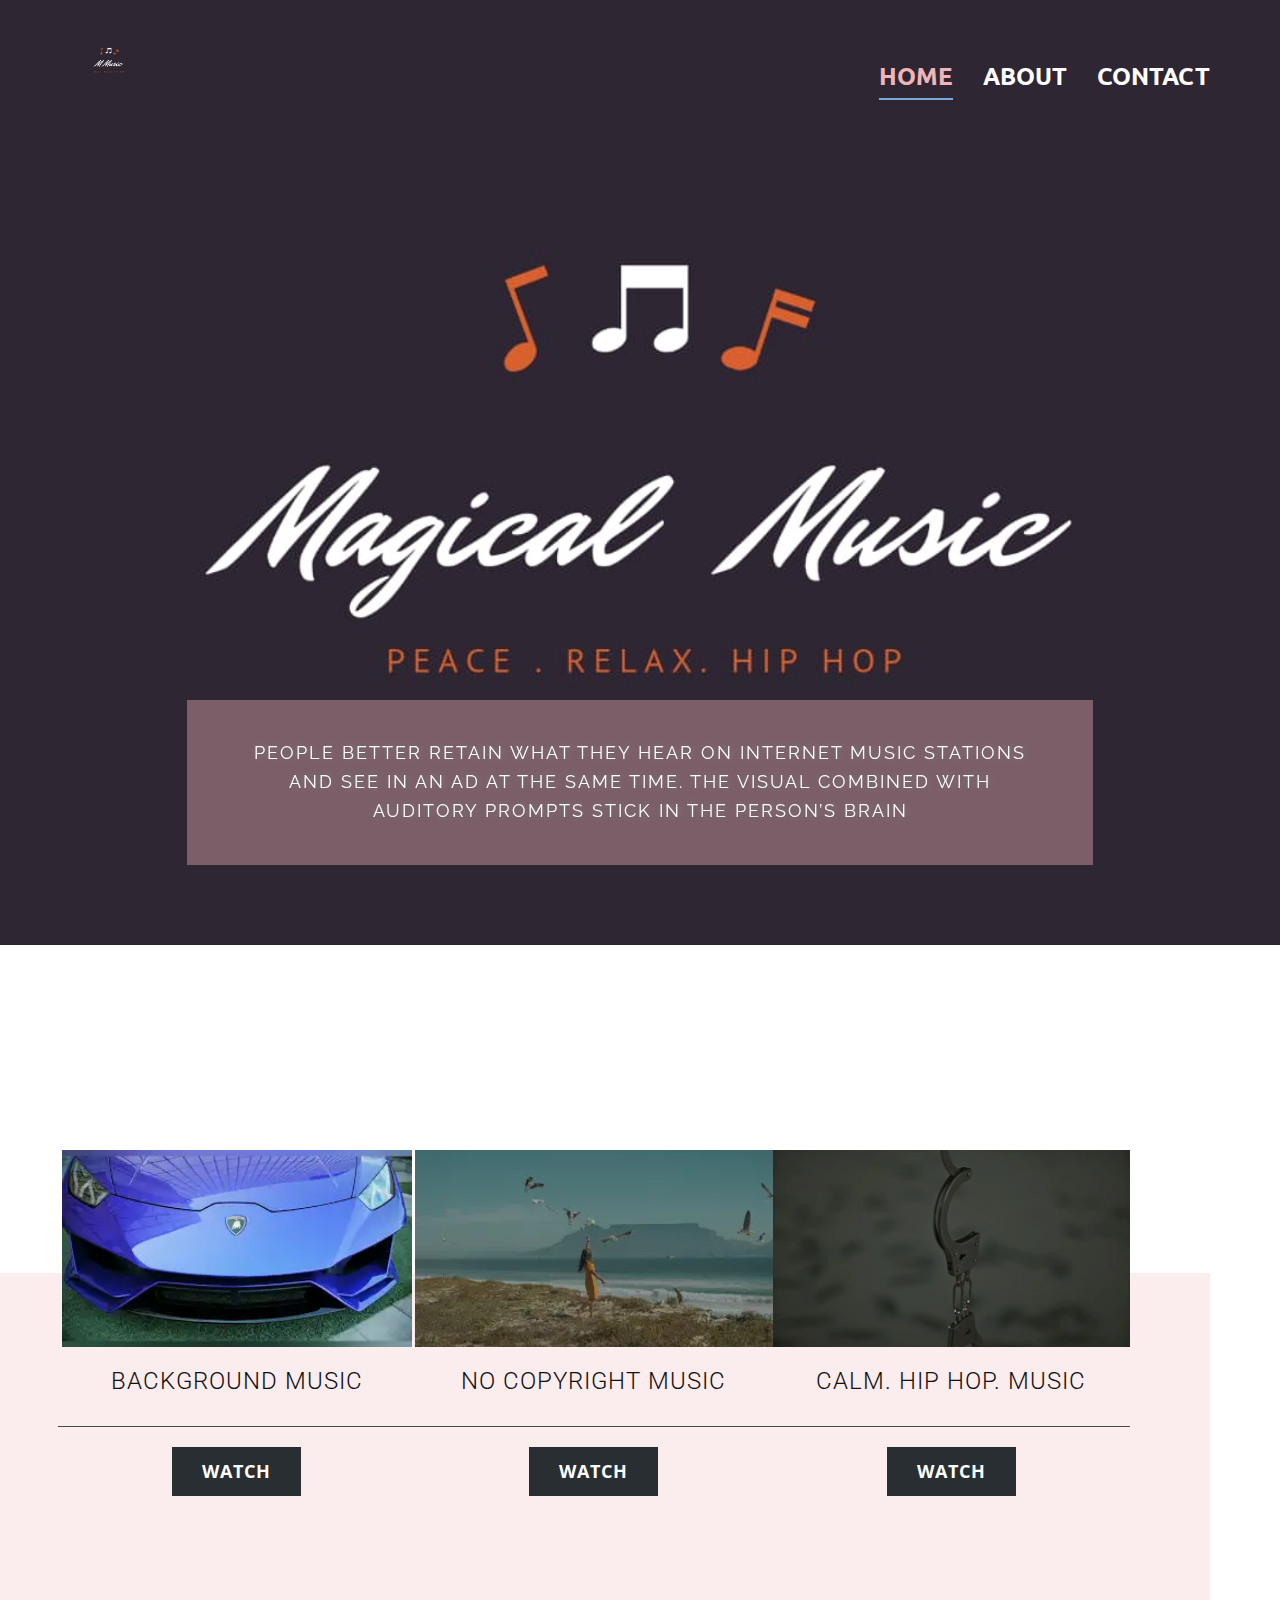
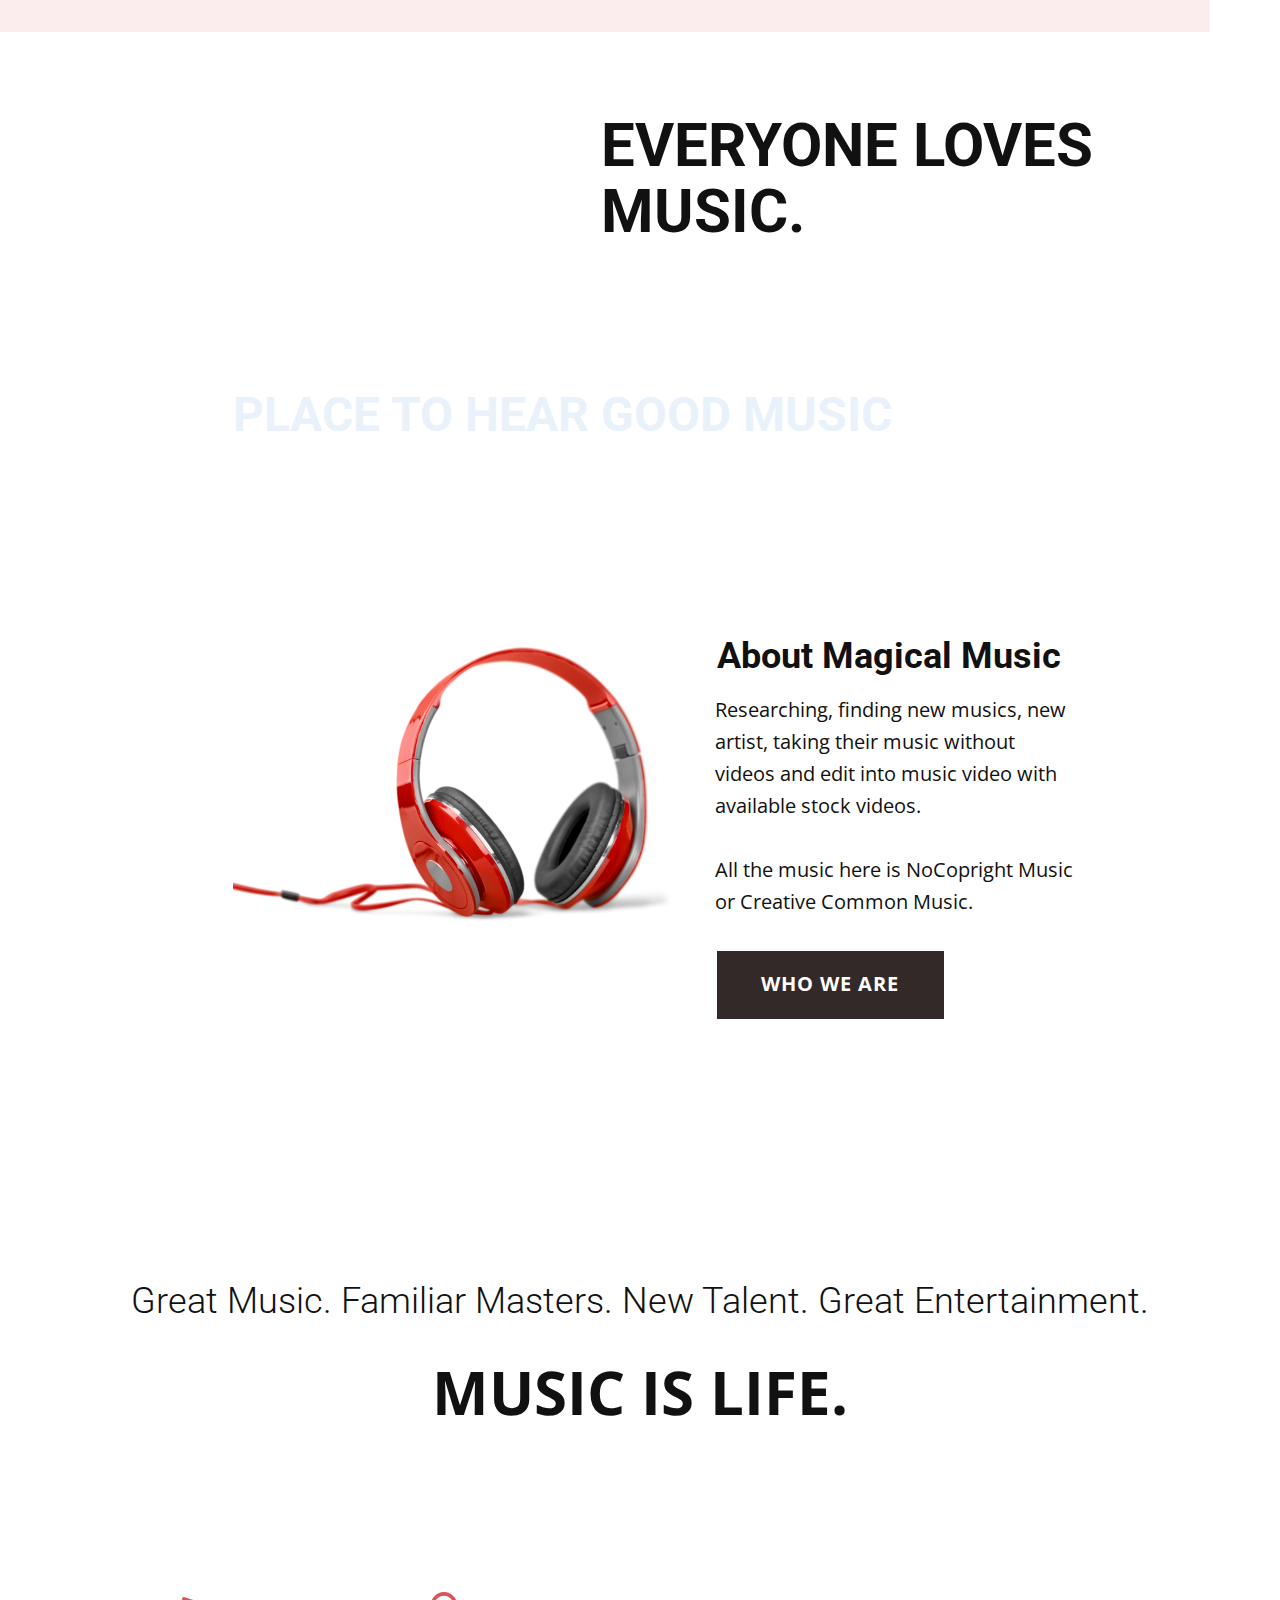
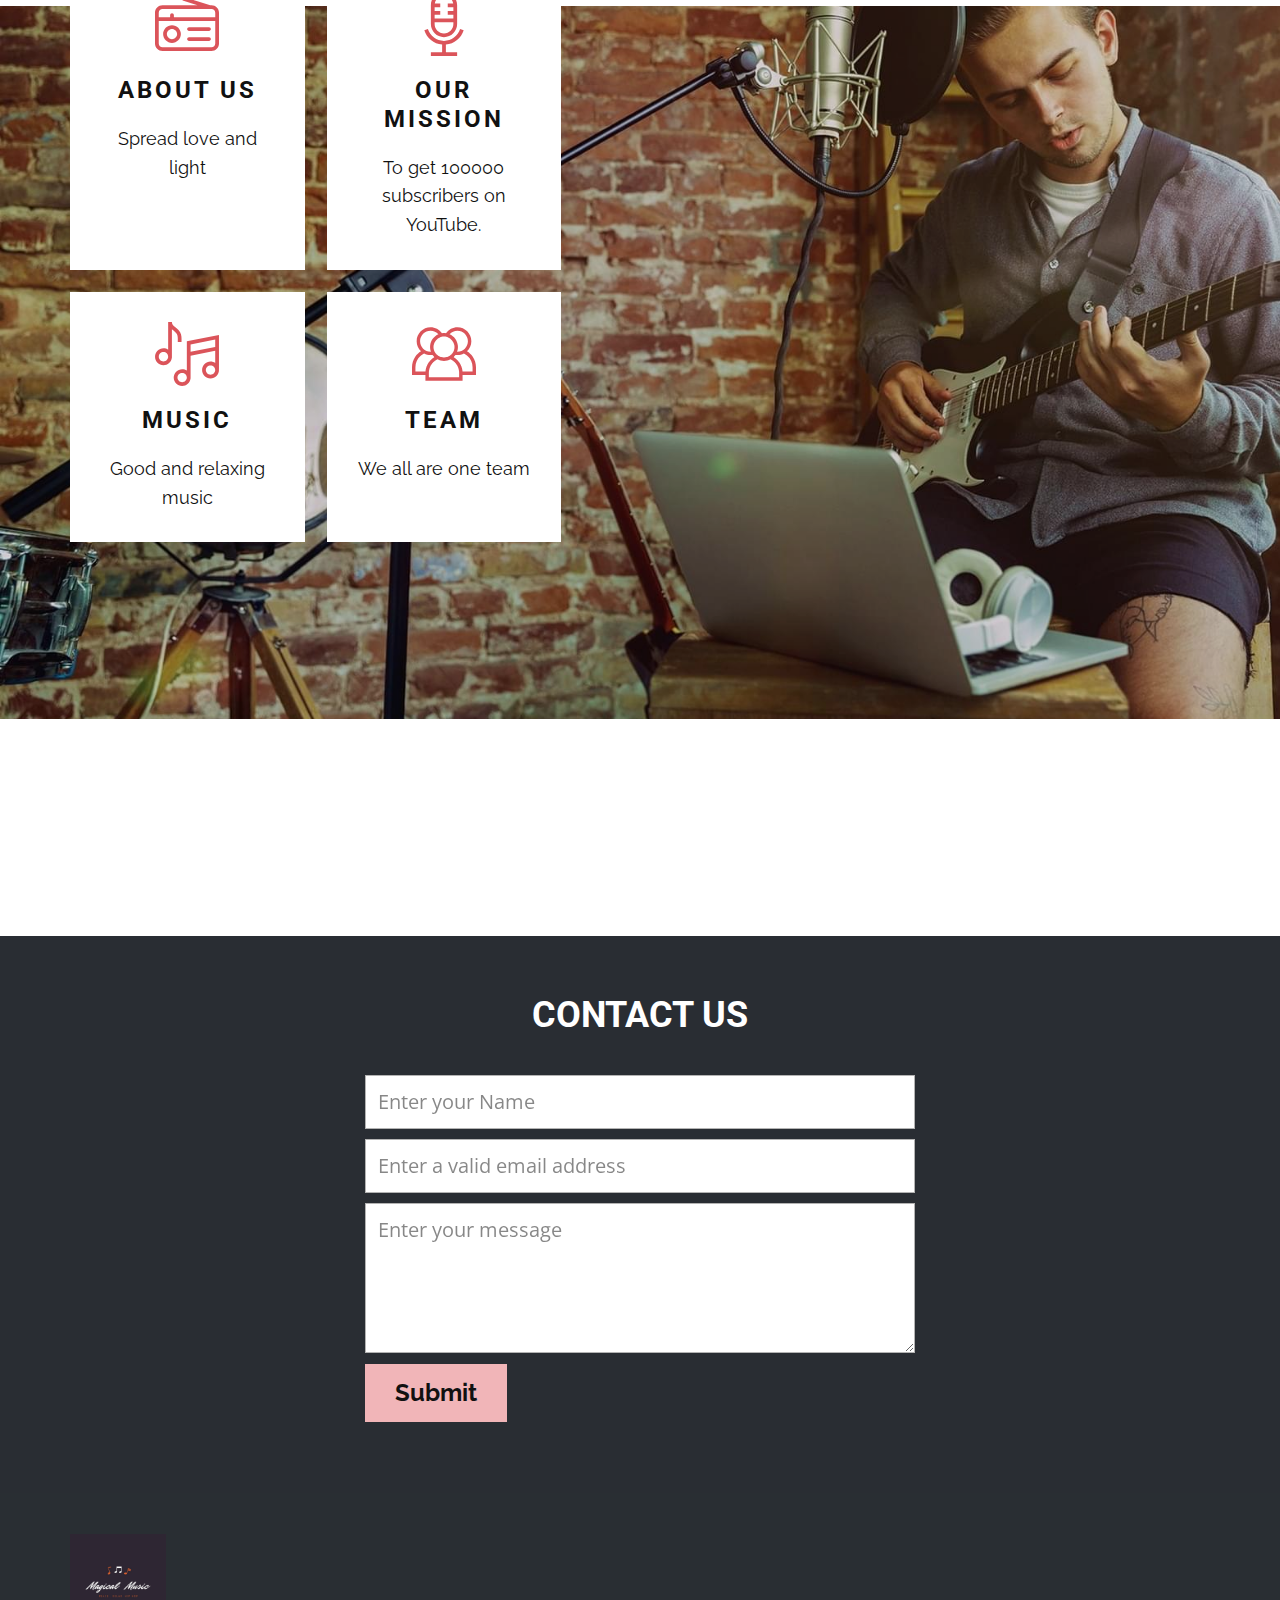
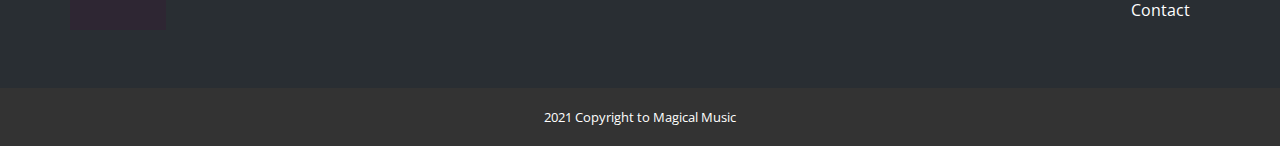
<file: index.html>
<!DOCTYPE html>
<html style="font-size: 16px;">
  <head>
    <meta name="viewport" content="width=device-width, initial-scale=1.0">
    <meta charset="utf-8">
    <meta name="keywords" content="PLACE TO HEAR GOOD MUSIC, About Magical Music, Great Music. Familiar Masters.&nbsp;New Talent.&nbsp;Great Entertainment.">
    <meta name="description" content="">
    <meta name="page_type" content="np-template-header-footer-from-plugin">
    <title>Home</title>
    <link rel="stylesheet" href="nicepage.css" media="screen">
<link rel="stylesheet" href="Home.css" media="screen">
    <script class="u-script" type="text/javascript" src="jquery.js" defer=""></script>
    <script class="u-script" type="text/javascript" src="nicepage.js" defer=""></script>
    <meta name="generator" content="Nicepage 3.25.0, nicepage.com">
    <link id="u-theme-google-font" rel="stylesheet" href="https://fonts.googleapis.com/css?family=Roboto:100,100i,300,300i,400,400i,500,500i,700,700i,900,900i|Open+Sans:300,300i,400,400i,600,600i,700,700i,800,800i">
    <link id="u-page-google-font" rel="stylesheet" href="https://fonts.googleapis.com/css?family=Raleway:100,100i,200,200i,300,300i,400,400i,500,500i,600,600i,700,700i,800,800i,900,900i|Roboto:100,100i,300,300i,400,400i,500,500i,700,700i,900,900i|Ubuntu:300,300i,400,400i,500,500i,700,700i">
    
    
    
    
    
    
    
    <script type="application/ld+json">{
		"@context": "http://schema.org",
		"@type": "Organization",
		"name": "",
		"logo": "images/logo.jpg"
}</script>
    <meta name="theme-color" content="#478ac9">
    <meta property="og:title" content="Home">
    <meta property="og:type" content="website">
  </head>
  <body data-home-page="Home.html" data-home-page-title="Home" class="u-body u-overlap u-overlap-transparent u-stick-footer"><header class="u-clearfix u-header u-header" id="sec-3d7f"><div class="u-clearfix u-sheet u-sheet-1">
        <a href="https://nicepage.com" class="u-image u-logo u-image-1" data-image-width="1080" data-image-height="1080">
          <img src="images/logo.jpg" class="u-logo-image u-logo-image-1">
        </a>
        <nav class="u-menu u-menu-dropdown u-offcanvas u-menu-1">
          <div class="menu-collapse u-custom-font u-font-ubuntu" style="font-size: 1.5rem; letter-spacing: 0px; text-transform: uppercase; font-weight: 700;">
            <a class="u-button-style u-custom-active-border-color u-custom-active-color u-custom-border u-custom-border-color u-custom-borders u-custom-color u-custom-hover-border-color u-custom-hover-color u-custom-left-right-menu-spacing u-custom-padding-bottom u-custom-text-active-color u-custom-text-color u-custom-text-hover-color u-custom-top-bottom-menu-spacing u-nav-link u-text-active-palette-1-base u-text-body-alt-color u-text-hover-palette-2-base" href="#">
              <svg><use xmlns:xlink="http://www.w3.org/1999/xlink" xlink:href="#menu-hamburger"></use></svg>
              <svg version="1.1" xmlns="http://www.w3.org/2000/svg" xmlns:xlink="http://www.w3.org/1999/xlink"><defs><symbol id="menu-hamburger" viewBox="0 0 16 16" style="width: 16px; height: 16px;"><rect y="1" width="16" height="2"></rect><rect y="7" width="16" height="2"></rect><rect y="13" width="16" height="2"></rect>
</symbol>
</defs></svg>
            </a>
          </div>
          <div class="u-custom-menu u-nav-container">
            <ul class="u-custom-font u-font-ubuntu u-nav u-spacing-30 u-unstyled u-nav-1"><li class="u-nav-item"><a class="u-border-2 u-border-active-palette-1-light-1 u-border-hover-palette-2-light-3 u-border-no-left u-border-no-right u-border-no-top u-button-style u-nav-link u-text-active-palette-2-light-2 u-text-body-alt-color u-text-hover-palette-1-dark-2" href="Home.html" style="padding: 10px 0px;">Home</a>
</li><li class="u-nav-item"><a class="u-border-2 u-border-active-palette-1-light-1 u-border-hover-palette-2-light-3 u-border-no-left u-border-no-right u-border-no-top u-button-style u-nav-link u-text-active-palette-2-light-2 u-text-body-alt-color u-text-hover-palette-1-dark-2" href="Home.html#carousel_6120" data-page-id="808523806" style="padding: 10px 0px;">About</a>
</li><li class="u-nav-item"><a class="u-border-2 u-border-active-palette-1-light-1 u-border-hover-palette-2-light-3 u-border-no-left u-border-no-right u-border-no-top u-button-style u-nav-link u-text-active-palette-2-light-2 u-text-body-alt-color u-text-hover-palette-1-dark-2" href="Home.html#sec-3ac0" data-page-id="808523806" style="padding: 10px 0px;">Contact</a>
</li></ul>
          </div>
          <div class="u-custom-menu u-nav-container-collapse">
            <div class="u-black u-container-style u-inner-container-layout u-opacity u-opacity-95 u-sidenav">
              <div class="u-sidenav-overflow">
                <div class="u-menu-close"></div>
                <ul class="u-align-center u-nav u-popupmenu-items u-unstyled u-nav-2"><li class="u-nav-item"><a class="u-button-style u-nav-link" href="Home.html" style="padding: 10px 0px;">Home</a>
</li><li class="u-nav-item"><a class="u-button-style u-nav-link" href="Home.html#carousel_6120" data-page-id="808523806" style="padding: 10px 0px;">About</a>
</li><li class="u-nav-item"><a class="u-button-style u-nav-link" href="Home.html#sec-3ac0" data-page-id="808523806" style="padding: 10px 0px;">Contact</a>
</li></ul>
              </div>
            </div>
            <div class="u-black u-menu-overlay u-opacity u-opacity-70"></div>
          </div>
        </nav>
      </div></header>
    <section class="u-align-center u-clearfix u-image u-section-1" id="carousel_fa74" data-image-width="1080" data-image-height="1080">
      <div class="u-clearfix u-sheet u-sheet-1">
        <div class="u-align-center u-container-style u-group u-opacity u-opacity-40 u-palette-2-light-2 u-shape-rectangle u-group-1">
          <div class="u-container-layout u-valign-middle-lg u-valign-middle-md u-valign-middle-sm u-valign-middle-xl u-container-layout-1">
            <p class="u-align-center u-custom-font u-font-raleway u-small-text u-text u-text-body-alt-color u-text-variant u-text-1" data-animation-name="jackInTheBox" data-animation-duration="1000" data-animation-delay="0" data-animation-direction="">People better retain what they hear on Internet music stations and see in an ad at the same time. The visual combined with auditory prompts stick in the person’s brain</p>
          </div>
        </div>
      </div>
    </section>
    <section class="u-align-left u-clearfix u-valign-middle-lg u-white u-section-2" id="carousel_da3d">
      <div class="u-palette-2-light-3 u-shape u-shape-rectangle u-shape-1"></div>
      <div class="u-list u-list-1">
        <div class="u-repeater u-repeater-1">
          <div class="u-align-center u-container-style u-list-item u-repeater-item">  
            <div class="u-container-layout u-similar-container u-container-layout-1">
              <img class="u-expanded-width u-image u-image-contain u-image-1" src="images/mqdefault_6s0.webp" data-image-width="320" data-image-height="180" data-href="https://www.youtube.com/watch?v=RKHB0ei3X0s" data-target="_blank">
              <h4 class="u-align-center u-text u-text-1">BACKGROUND MUSIC</h4>
              <div class="u-border-1 u-border-grey-dark-1 u-expanded-width u-line u-line-horizontal u-line-1"></div>
              <a href="https://youtu.be/RKHB0ei3X0s" class="u-align-center u-border-none u-btn u-button-style u-hover-palette-2-light-2 u-palette-1-dark-3 u-btn-1">WATCH</a>
            </div>
          </div>
          <div class="u-align-center u-container-style u-list-item u-repeater-item">
            <div class="u-container-layout u-similar-container u-container-layout-2">
              <img class="u-expanded-width u-image u-image-2" src="images/mqdefault_6s1.webp" data-image-width="320" data-image-height="180" data-href="https://www.youtube.com/watch?v=Izi-UAgNDsI" data-target="_blank">
              <h4 class="u-align-center u-text u-text-2">NO COPYRIGHT MUSIC</h4>
              <div class="u-border-1 u-border-grey-dark-1 u-expanded-width u-line u-line-horizontal u-line-2"></div>
              <a href="https://youtu.be/Izi-UAgNDsI" class="u-align-center u-border-none u-btn u-button-style u-hover-palette-2-light-2 u-palette-1-dark-3 u-btn-2">WATCH</a>
            </div>
          </div>
          <div class="u-align-center u-container-style u-list-item u-repeater-item">
            <div class="u-container-layout u-similar-container u-container-layout-3">
              <img class="u-expanded-width u-image u-image-3" src="images/mqdefault_6s2.webp" data-image-width="320" data-image-height="180">
              <h4 class="u-align-center u-text u-text-3">CALM. HIP HOP. MUSIC</h4>
              <div class="u-border-1 u-border-grey-dark-1 u-expanded-width u-line u-line-horizontal u-line-3"></div>
              <a href="https://youtu.be/D1qoBr-WPOo" class="u-align-center u-border-none u-btn u-button-style u-hover-palette-2-light-2 u-palette-1-dark-3 u-btn-3">WATCH</a>
            </div>
          </div>
        </div>
      </div>
      <h1 class="u-align-center-xs u-align-left-lg u-align-left-md u-align-left-sm u-align-left-xl u-text u-text-4">EVERYONE LOVES MUSIC. <span style="font-weight: 700;"></span>
      </h1>
      <div class="u-video u-video-contain u-video-1">
        <div class="embed-responsive embed-responsive-1">
          <iframe style="position: absolute;top: 0;left: 0;width: 100%;height: 100%;" class="embed-responsive-item" src="https://www.youtube.com/embed/F12UyfEY4Tw?playlist=F12UyfEY4Tw&amp;loop=1&amp;mute=0&amp;showinfo=0&amp;controls=0&amp;start=0" frameborder="0" allowfullscreen=""></iframe>
        </div>
      </div>
    </section>
    <section class="skrollable u-align-center u-clearfix u-image u-parallax u-shading u-section-3" id="carousel_6120" data-image-width="1280" data-image-height="852">
      <div class="u-clearfix u-gutter-0 u-layout-wrap u-layout-wrap-1">
        <div class="u-gutter-0 u-layout">
          <div class="u-layout-col">
            <div class="u-size-30">
              <div class="u-layout-row">
                <div class="u-container-style u-layout-cell u-left-cell u-right-cell u-size-60 u-layout-cell-1">
                  <div class="u-container-layout u-container-layout-1">
                    <h1 class="u-align-center-xs u-text u-text-1">
                      <a class="u-active-none u-border-none u-btn u-button-link u-button-style u-hover-none u-none u-text-palette-1-light-3 u-btn-1" href="#">PLACE TO HEAR GOOD MUSIC</a>
                    </h1>
                    <h6 class="u-align-center-xs u-text u-text-2">Currently working on music video and finding good music..</h6>
                  </div>
                </div>
              </div>
            </div>
            <div class="u-size-30">
              <div class="u-layout-row">
                <div class="u-container-style u-image u-image-contain u-layout-cell u-left-cell u-size-30 u-image-1" data-image-width="150" data-image-height="100">
                  <div class="u-container-layout u-valign-top u-container-layout-2"></div>
                </div>
                <div class="u-align-left u-container-style u-layout-cell u-right-cell u-size-30 u-white u-layout-cell-3">
                  <div class="u-container-layout u-container-layout-3">
                    <h2 class="u-text u-text-3">About Magical Music</h2>
                    <p class="u-text u-text-4">Researching, finding new musics, new artist, taking their music without videos and edit into music video with available stock videos.<br>
                      <br>All the music here is NoCopright Music or Creative Common Music.
                    </p>
                    <a href="https://nicepage.review" class="u-active-grey-40 u-border-none u-btn u-btn-rectangle u-button-style u-hover-palette-2-light-2 u-palette-2-dark-3 u-radius-0 u-btn-2">who we are</a>
                  </div>
                </div>
              </div>
            </div>
          </div>
        </div>
      </div>
    </section>
    <section class="u-align-center u-clearfix u-section-4" id="carousel_7e23">
      <div class="u-container-style u-group u-shape-rectangle u-group-1">
        <div class="u-container-layout u-container-layout-1">
          <h2 class="u-align-center u-text u-text-1"> Great Music. Familiar Masters.&nbsp;New Talent.&nbsp;Great Entertainment.</h2>
          <p class="u-align-center u-text u-text-2">MUSIC IS LIFE. </p>
        </div>
      </div>
      <img class="u-image u-image-1" data-image-width="1600" data-image-height="1066" src="images/hghgh-min.jpg">
      <div class="u-layout-grid u-list u-list-1">
        <div class="u-repeater u-repeater-1">
          <div class="u-align-center u-container-style u-list-item u-repeater-item u-white u-list-item-1">
            <div class="u-container-layout u-similar-container u-valign-top u-container-layout-2"><span class="u-icon u-icon-circle u-text-palette-2-base u-icon-1"><svg class="u-svg-link" preserveAspectRatio="xMidYMin slice" viewBox="0 0 512 512" style=""><use xmlns:xlink="http://www.w3.org/1999/xlink" xlink:href="#svg-0b68"></use></svg><svg class="u-svg-content" viewBox="0 0 512 512" id="svg-0b68"><g><path d="m136 265.002c-39.149 0-71 31.851-71 71s31.851 71 71 71 71-31.851 71-71-31.851-71-71-71zm0 112c-22.607 0-41-18.393-41-41s18.393-41 41-41 41 18.393 41 41-18.393 41-41 41z"></path><path d="m432 281.002h-160c-8.284 0-15 6.716-15 15s6.716 15 15 15h160c8.284 0 15-6.716 15-15s-6.716-15-15-15z"></path><path d="m432 361.002h-160c-8.284 0-15 6.716-15 15s6.716 15 15 15h160c8.284 0 15-6.716 15-15s-6.716-15-15-15z"></path><path d="m452 105.002h-9.744l-205.845-63.337c-7.916-2.436-16.312 2.008-18.748 9.926s2.008 16.312 9.926 18.748l112.655 34.663h-280.244c-33.084 0-60 26.916-60 60v246c0 33.084 26.916 60 60 60h392c33.084 0 60-26.916 60-60 0-7.806 0-242.525 0-246 0-33.084-26.916-60-60-60zm-422 60c0-16.542 13.458-30 30-30h392c16.542 0 30 13.458 30 30v36h-331v-17c0-8.284-6.716-15-15-15s-15 6.716-15 15v17h-91zm422 276h-392c-16.542 0-30-13.458-30-30v-180h452v180c0 16.542-13.458 30-30 30z"></path>
</g></svg></span>
              <h4 class="u-text u-text-3">About Us</h4>
              <p class="u-custom-font u-font-raleway u-text u-text-4">Spread love and light</p>
            </div>
          </div>
          <div class="u-align-center u-container-style u-list-item u-repeater-item u-video-cover u-white">
            <div class="u-container-layout u-similar-container u-valign-top u-container-layout-3"><span class="u-icon u-icon-circle u-text-palette-2-base u-icon-2"><svg class="u-svg-link" preserveAspectRatio="xMidYMin slice" viewBox="0 0 512 512" style=""><use xmlns:xlink="http://www.w3.org/1999/xlink" xlink:href="#svg-6aa6"></use></svg><svg class="u-svg-content" viewBox="0 0 512 512" id="svg-6aa6"><g><path d="m241 420.323v61.677h-90v30h210v-30h-90v-61.677c67.33-6.042 122.865-52.795 142.411-114.813l-28.612-9.018c-17.817 56.528-69.577 94.508-128.799 94.508s-110.982-37.98-128.799-94.509l-28.612 9.018c19.525 61.95 75.011 108.765 142.411 114.814z"></path><path d="m256 361c57.897 0 105-47.103 105-105v-150c0-58.449-47.103-106-105-106s-105 47.551-105 106v150c0 57.897 47.103 105 105 105zm-75-180h45v-30h-45v-30h45v-30h-43.526c6.892-34.746 37.238-61 73.526-61s66.634 26.254 73.526 61h-43.526v30h45v30h-45v30h45v30h-150zm0 60h150v15c0 41.355-33.645 75-75 75s-75-33.645-75-75z"></path>
</g></svg></span>
              <h4 class="u-text u-text-5">Our Mission</h4>
              <p class="u-custom-font u-font-raleway u-text u-text-6">To get 100000 subscribers on YouTube.</p>
            </div>
          </div>
          <div class="u-align-center u-container-style u-list-item u-repeater-item u-video-cover u-white">
            <div class="u-container-layout u-similar-container u-valign-top u-container-layout-4"><span class="u-icon u-icon-circle u-text-palette-2-base u-icon-3"><svg class="u-svg-link" preserveAspectRatio="xMidYMin slice" viewBox="0 0 512 512" style=""><use xmlns:xlink="http://www.w3.org/1999/xlink" xlink:href="#svg-eed9"></use></svg><svg class="u-svg-content" viewBox="0 0 512 512" id="svg-eed9"><g><path d="m511.739 103.734-257 50.947v233.725c-10.733-7.199-23.633-11.406-37.5-11.406-37.22 0-67.5 30.28-67.5 67.5s30.28 67.5 67.5 67.5c34.684 0 63.329-26.299 67.073-60h.427v-182.682l197-39.053v98.141c-10.733-7.199-23.633-11.406-37.5-11.406-37.22 0-67.5 30.28-67.5 67.5s30.28 67.5 67.5 67.5c39.927 0 71.547-34.762 67.073-75h.427zm-294.5 378.266c-20.678 0-37.5-16.822-37.5-37.5s16.822-37.5 37.5-37.5 37.5 16.822 37.5 37.5-16.822 37.5-37.5 37.5zm227-60c-20.678 0-37.5-16.822-37.5-37.5s16.822-37.5 37.5-37.5 37.5 16.822 37.5 37.5-16.822 37.5-37.5 37.5zm37.5-222.318-197 39.053v-59.416l197-39.053z"></path><path d="m182.179 159.75h30c0-31.002 4.415-66.799-24.144-95.356-8.968-8.968-17.455-16.07-24.942-22.336-19.798-16.57-27.832-24.012-27.832-42.058h-30v221.406c-10.734-7.199-23.634-11.406-37.5-11.406-37.22 0-67.5 30.28-67.5 67.5s30.28 67.5 67.5 67.5c34.684 0 63.329-26.299 67.073-60h.427v-227.219c9.458 8.262 20.077 16.341 31.562 27.825 19.029 19.031 15.356 44.009 15.356 74.144zm-114.418 155.25c-20.678 0-37.5-16.822-37.5-37.5s16.822-37.5 37.5-37.5 37.5 16.822 37.5 37.5-16.823 37.5-37.5 37.5z"></path>
</g></svg></span>
              <h4 class="u-text u-text-7">Music</h4>
              <p class="u-custom-font u-font-raleway u-text u-text-8">Good and relaxing music</p>
            </div>
          </div>
          <div class="u-align-center u-container-style u-list-item u-repeater-item u-video-cover u-white">
            <div class="u-container-layout u-similar-container u-valign-top u-container-layout-5"><span class="u-icon u-icon-circle u-text-palette-2-base u-icon-4"><svg class="u-svg-link" preserveAspectRatio="xMidYMin slice" viewBox="0 0 372.483 372.483" style=""><use xmlns:xlink="http://www.w3.org/1999/xlink" xlink:href="#svg-57df"></use></svg><svg class="u-svg-content" viewBox="0 0 372.483 372.483" x="0px" y="0px" id="svg-57df" style="enable-background:new 0 0 372.483 372.483;"><g id="XMLID_10_"><g><path d="M372.482,263.045c0-21.796-6.527-42.842-18.877-60.863c-8.883-12.962-20.322-23.726-33.578-31.725    c15.607-14.78,25.372-35.67,25.372-58.811c0-44.684-36.354-81.038-81.037-81.038c-26.496,0-51.316,13.104-66.392,34.615    c-3.831-0.558-7.745-0.859-11.729-0.859s-7.897,0.302-11.728,0.859c-15.077-21.511-39.897-34.615-66.392-34.615    c-44.684,0-81.038,36.354-81.038,81.038c0,23.141,9.765,44.031,25.373,58.811c-13.257,7.998-24.696,18.763-33.578,31.724    C6.528,220.203,0,241.249,0,263.045v45.075h78.121v33.755h216.242V308.12h78.12v-45.075H372.482z M264.362,50.609    c33.656,0,61.037,27.381,61.037,61.038s-27.381,61.038-61.037,61.038c-0.603,0-1.206-0.009-1.81-0.027    c0.046-0.128,0.084-0.259,0.129-0.387c1.042-2.954,1.911-5.988,2.608-9.087c0.049-0.22,0.105-0.438,0.152-0.659    c0.181-0.836,0.34-1.68,0.495-2.526c0.073-0.4,0.148-0.799,0.215-1.2c0.126-0.755,0.24-1.513,0.345-2.274    c0.073-0.529,0.139-1.058,0.202-1.588c0.079-0.672,0.156-1.345,0.219-2.022c0.064-0.691,0.112-1.383,0.158-2.076    c0.036-0.546,0.081-1.09,0.106-1.639c0.055-1.177,0.086-2.356,0.09-3.536c0-0.087,0.007-0.172,0.007-0.26    c0-0.047-0.004-0.094-0.004-0.141c-0.002-1.205-0.037-2.403-0.091-3.597c-0.016-0.347-0.037-0.693-0.057-1.039    c-0.059-1.015-0.136-2.025-0.231-3.03c-0.022-0.228-0.04-0.456-0.063-0.683c-3.022-29.209-21.475-54.21-48.095-65.774    C230.208,58.253,246.8,50.609,264.362,50.609z M165.122,88.131c0.195-0.071,0.392-0.138,0.587-0.208    c0.607-0.217,1.219-0.423,1.834-0.622c0.466-0.149,0.935-0.293,1.407-0.431c0.343-0.101,0.687-0.198,1.032-0.294    c0.616-0.169,1.235-0.334,1.86-0.485c4.62-1.122,9.438-1.731,14.397-1.731c4.963,0.004,9.783,0.614,14.404,1.736    c0.621,0.15,1.236,0.314,1.849,0.482c0.35,0.097,0.7,0.195,1.047,0.298c0.466,0.137,0.93,0.279,1.391,0.426    c0.623,0.201,1.242,0.409,1.856,0.629c0.189,0.067,0.378,0.131,0.566,0.2c20.413,7.549,35.718,25.716,39.182,47.763    c0.027,0.176,0.053,0.353,0.079,0.53c0.111,0.747,0.204,1.5,0.287,2.255c0.03,0.278,0.062,0.555,0.089,0.834    c0.066,0.689,0.115,1.383,0.159,2.079c0.018,0.298,0.043,0.595,0.057,0.894c0.042,0.889,0.065,1.783,0.068,2.682    c0,0.078,0.005,0.154,0.005,0.232c0,0.036-0.002,0.073-0.002,0.109c-0.002,0.87-0.028,1.734-0.066,2.595    c-0.012,0.271-0.024,0.542-0.04,0.812c-0.047,0.832-0.109,1.66-0.189,2.482c-0.031,0.318-0.073,0.635-0.109,0.952    c-0.061,0.532-0.129,1.063-0.203,1.591c-0.058,0.411-0.116,0.823-0.182,1.232c-0.101,0.623-0.213,1.242-0.333,1.859    c-0.107,0.549-0.224,1.096-0.346,1.642c-0.073,0.329-0.149,0.658-0.228,0.985c-0.195,0.811-0.409,1.617-0.637,2.42    c-0.091,0.319-0.176,0.64-0.272,0.956c-0.139,0.46-0.289,0.916-0.438,1.372c-0.12,0.365-0.243,0.728-0.37,1.09    c-0.144,0.411-0.286,0.823-0.438,1.231c-0.259,0.693-0.531,1.38-0.814,2.061c-0.126,0.304-0.26,0.605-0.391,0.908    c-0.247,0.567-0.501,1.131-0.765,1.689c-0.031,0.066-0.062,0.132-0.093,0.198c-0.095,0.198-0.189,0.397-0.286,0.595    c-0.296,0.604-0.604,1.201-0.92,1.793c-0.123,0.23-0.242,0.463-0.368,0.692c-0.008,0.015-0.016,0.029-0.024,0.043    c-0.346,0.63-0.707,1.25-1.074,1.866c-0.146,0.244-0.29,0.489-0.439,0.73c-0.4,0.649-0.811,1.291-1.234,1.923    c-0.263,0.393-0.538,0.778-0.81,1.165c-0.231,0.328-0.461,0.657-0.698,0.98c-0.307,0.418-0.62,0.831-0.938,1.242    c-0.216,0.279-0.434,0.556-0.654,0.832c-0.336,0.42-0.675,0.838-1.021,1.249c-0.215,0.255-0.436,0.505-0.655,0.756    c-0.36,0.413-0.719,0.827-1.089,1.23c-0.22,0.239-0.448,0.469-0.672,0.705c-0.602,0.635-1.218,1.256-1.846,1.865    c-0.373,0.361-0.744,0.723-1.126,1.074c-0.264,0.243-0.535,0.479-0.804,0.718c-0.438,0.389-0.879,0.774-1.328,1.15    c-0.228,0.191-0.458,0.38-0.689,0.568c-0.543,0.442-1.093,0.875-1.652,1.299c-0.152,0.115-0.302,0.232-0.455,0.346    c-10.16,7.553-22.736,12.03-36.34,12.03c-13.605,0-26.183-4.478-36.343-12.033c-0.15-0.112-0.297-0.227-0.446-0.34    c-0.561-0.425-1.114-0.861-1.659-1.305c-0.229-0.187-0.458-0.374-0.684-0.564c-0.451-0.378-0.893-0.765-1.333-1.155    c-0.267-0.238-0.537-0.472-0.8-0.714c-0.383-0.352-0.755-0.715-1.129-1.076c-0.631-0.611-1.248-1.234-1.852-1.871    c-0.221-0.233-0.447-0.46-0.664-0.696c-0.371-0.404-0.73-0.819-1.09-1.232c-0.219-0.251-0.439-0.5-0.654-0.755    c-0.347-0.411-0.685-0.829-1.021-1.248c-0.22-0.276-0.439-0.553-0.655-0.833c-0.317-0.41-0.63-0.823-0.937-1.241    c-0.237-0.324-0.468-0.654-0.699-0.983c-0.272-0.386-0.546-0.77-0.808-1.162c-0.425-0.635-0.838-1.279-1.239-1.93    c-0.147-0.239-0.289-0.48-0.433-0.721c-0.373-0.625-0.738-1.253-1.089-1.892c-0.129-0.235-0.251-0.474-0.378-0.71    c-0.316-0.594-0.625-1.193-0.922-1.798c-0.106-0.215-0.209-0.432-0.312-0.648c-0.016-0.033-0.031-0.066-0.046-0.099    c-0.277-0.584-0.542-1.174-0.801-1.769c-0.123-0.283-0.248-0.565-0.366-0.849c-0.29-0.696-0.567-1.398-0.832-2.106    c-0.143-0.382-0.275-0.768-0.41-1.153c-0.139-0.395-0.273-0.793-0.404-1.192c-0.141-0.432-0.283-0.864-0.415-1.298    c-0.197-0.649-0.383-1.302-0.558-1.959c-0.123-0.461-0.234-0.926-0.347-1.39c-0.088-0.365-0.173-0.73-0.254-1.097    c-0.1-0.45-0.201-0.899-0.291-1.351c-0.139-0.704-0.266-1.412-0.38-2.124c-0.062-0.384-0.116-0.769-0.171-1.153    c-0.081-0.569-0.154-1.141-0.219-1.715c-0.032-0.283-0.069-0.566-0.098-0.849c-0.083-0.843-0.146-1.692-0.194-2.544    c-0.014-0.245-0.025-0.49-0.036-0.735c-0.041-0.911-0.07-1.825-0.07-2.745c0-0.986,0.028-1.965,0.075-2.94    c0.013-0.265,0.035-0.528,0.05-0.792c0.044-0.732,0.097-1.462,0.167-2.188c0.024-0.253,0.053-0.505,0.08-0.757    c0.086-0.786,0.183-1.568,0.299-2.345c0.022-0.151,0.044-0.303,0.068-0.454C129.393,113.864,144.701,95.685,165.122,88.131z     M47.083,111.647c0-33.656,27.381-61.038,61.038-61.038c17.563,0,34.154,7.645,45.625,20.529    c-26.629,11.568-45.086,36.581-48.099,65.802c-0.021,0.198-0.036,0.397-0.055,0.596c-0.1,1.041-0.179,2.086-0.239,3.137    c-0.018,0.32-0.038,0.639-0.053,0.96c-0.057,1.251-0.096,2.506-0.096,3.77c0,1.276,0.037,2.549,0.097,3.821    c0.024,0.512,0.066,1.019,0.099,1.528c0.049,0.732,0.099,1.464,0.167,2.194c0.06,0.649,0.134,1.294,0.21,1.939    c0.066,0.562,0.136,1.122,0.214,1.682c0.102,0.735,0.212,1.467,0.333,2.196c0.073,0.433,0.153,0.865,0.232,1.297    c0.15,0.816,0.303,1.63,0.477,2.437c0.058,0.266,0.124,0.53,0.184,0.795c0.679,3.003,1.522,5.943,2.526,8.81    c0.064,0.185,0.12,0.372,0.185,0.556c-0.603,0.018-1.207,0.027-1.809,0.027C74.464,172.684,47.083,145.303,47.083,111.647z     M94.888,239.148c-0.22,0.347-0.43,0.7-0.646,1.049c-0.457,0.738-0.91,1.478-1.348,2.225c-0.245,0.417-0.481,0.837-0.719,1.257    c-0.394,0.693-0.783,1.388-1.161,2.089c-0.238,0.441-0.472,0.884-0.704,1.327c-0.364,0.697-0.719,1.398-1.067,2.101    c-0.219,0.442-0.437,0.883-0.649,1.327c-0.354,0.741-0.695,1.488-1.032,2.236c-0.183,0.407-0.371,0.811-0.548,1.22    c-0.39,0.896-0.762,1.799-1.127,2.705c-0.107,0.265-0.221,0.527-0.325,0.792c-0.463,1.177-0.906,2.362-1.326,3.553    c-0.096,0.273-0.182,0.549-0.277,0.822c-0.316,0.918-0.624,1.839-0.915,2.764c-0.133,0.425-0.256,0.852-0.384,1.278    c-0.235,0.784-0.466,1.569-0.683,2.359c-0.129,0.47-0.252,0.941-0.375,1.413c-0.198,0.758-0.388,1.518-0.568,2.281    c-0.115,0.483-0.227,0.966-0.334,1.45c-0.172,0.773-0.333,1.549-0.488,2.326c-0.093,0.467-0.189,0.934-0.276,1.403    c-0.157,0.846-0.298,1.696-0.435,2.547c-0.064,0.4-0.135,0.798-0.195,1.198c-0.186,1.25-0.355,2.503-0.497,3.762    c-0.002,0.015-0.003,0.03-0.004,0.045c-0.129,1.145-0.24,2.292-0.333,3.443H20v-25.075c0-34.258,19.694-65.013,50.548-79.631    c11.24,5.908,24.017,9.271,37.572,9.271c3.92,0,7.852-0.29,11.754-0.864c0.608,0.867,1.226,1.725,1.866,2.567    c0.216,0.283,0.44,0.559,0.66,0.839c0.632,0.808,1.273,1.607,1.935,2.39c0.271,0.321,0.549,0.635,0.825,0.952    c0.62,0.712,1.25,1.415,1.894,2.104c0.338,0.363,0.682,0.72,1.026,1.077c0.589,0.607,1.186,1.205,1.793,1.794    c0.228,0.221,0.443,0.455,0.673,0.674c-0.869,0.525-1.73,1.063-2.583,1.612c-0.139,0.089-0.275,0.183-0.413,0.273    c-0.853,0.554-1.697,1.12-2.533,1.697c-0.289,0.2-0.577,0.402-0.865,0.604c-0.745,0.525-1.482,1.059-2.213,1.602    c-0.231,0.172-0.465,0.34-0.694,0.514c-0.93,0.703-1.849,1.419-2.756,2.151c-0.198,0.16-0.392,0.325-0.59,0.487    c-0.722,0.591-1.437,1.192-2.143,1.802c-0.274,0.236-0.546,0.474-0.818,0.713c-0.707,0.623-1.405,1.255-2.096,1.896    c-0.18,0.167-0.364,0.331-0.543,0.5c-0.848,0.798-1.683,1.611-2.506,2.438c-0.214,0.215-0.423,0.434-0.635,0.65    c-0.63,0.643-1.253,1.293-1.868,1.952c-0.244,0.262-0.488,0.524-0.73,0.789c-0.692,0.756-1.374,1.522-2.045,2.299    c-0.105,0.122-0.214,0.24-0.319,0.363c-0.765,0.893-1.513,1.803-2.251,2.722c-0.206,0.256-0.407,0.516-0.61,0.775    c-0.555,0.705-1.102,1.417-1.64,2.136c-0.208,0.278-0.417,0.554-0.622,0.834c-0.704,0.96-1.399,1.928-2.074,2.913    C96.274,236.998,95.572,238.069,94.888,239.148z M98.121,321.876v-13.755v-11.32c0-1.11,0.021-2.216,0.062-3.319    c0.013-0.363,0.042-0.723,0.06-1.085c0.036-0.736,0.07-1.473,0.124-2.206c0.033-0.445,0.083-0.886,0.123-1.33    c0.058-0.646,0.11-1.293,0.182-1.935c0.053-0.47,0.122-0.937,0.182-1.406c0.078-0.611,0.151-1.223,0.241-1.831    c0.073-0.484,0.161-0.964,0.241-1.446c0.098-0.586,0.189-1.174,0.299-1.757c0.093-0.493,0.201-0.981,0.302-1.472    c0.116-0.566,0.227-1.134,0.354-1.696c0.112-0.496,0.24-0.987,0.36-1.481c0.135-0.55,0.264-1.103,0.409-1.65    c0.132-0.497,0.278-0.989,0.418-1.482c0.152-0.537,0.3-1.075,0.462-1.608c0.151-0.496,0.317-0.988,0.476-1.481    c0.17-0.523,0.335-1.047,0.514-1.566c0.17-0.491,0.353-0.978,0.531-1.465c0.188-0.514,0.372-1.03,0.569-1.54    c0.188-0.485,0.388-0.964,0.583-1.446c0.205-0.503,0.407-1.009,0.621-1.508c0.207-0.481,0.425-0.957,0.64-1.433    c0.221-0.491,0.44-0.984,0.67-1.47c0.225-0.475,0.461-0.944,0.694-1.415c0.238-0.48,0.473-0.961,0.719-1.436    c0.243-0.468,0.496-0.93,0.747-1.393c0.254-0.469,0.505-0.938,0.767-1.402c0.26-0.46,0.53-0.913,0.797-1.368    c0.27-0.458,0.538-0.917,0.817-1.371c0.277-0.451,0.563-0.895,0.848-1.341c0.286-0.447,0.57-0.894,0.864-1.336    s0.596-0.878,0.898-1.314c0.301-0.435,0.601-0.87,0.909-1.3c0.31-0.432,0.629-0.858,0.948-1.285    c0.316-0.423,0.631-0.846,0.954-1.263c0.326-0.421,0.66-0.836,0.994-1.252c0.331-0.412,0.663-0.823,1.001-1.229    c0.341-0.408,0.689-0.811,1.037-1.213c0.347-0.401,0.695-0.802,1.05-1.198c0.355-0.396,0.718-0.786,1.08-1.176    c0.362-0.389,0.724-0.776,1.093-1.158c0.37-0.384,0.747-0.762,1.125-1.139c0.377-0.377,0.756-0.752,1.14-1.123    c0.383-0.369,0.772-0.733,1.163-1.096c0.392-0.364,0.786-0.727,1.185-1.085c0.398-0.356,0.8-0.707,1.205-1.056    c0.406-0.351,0.815-0.7,1.228-1.044c0.411-0.342,0.826-0.679,1.244-1.014c0.421-0.338,0.845-0.673,1.273-1.004    c0.423-0.326,0.85-0.648,1.279-0.968c0.436-0.325,0.875-0.646,1.319-0.963c0.434-0.311,0.872-0.617,1.313-0.921    c0.452-0.311,0.906-0.618,1.364-0.921c0.445-0.294,0.894-0.585,1.345-0.872c0.467-0.297,0.937-0.59,1.41-0.878    c0.456-0.278,0.915-0.553,1.377-0.823c0.48-0.281,0.964-0.558,1.451-0.831c0.467-0.262,0.937-0.521,1.41-0.775    c0.495-0.266,0.994-0.527,1.496-0.785c0.476-0.245,0.954-0.486,1.436-0.723c0.379-0.186,0.762-0.366,1.145-0.547    c11.239,5.908,24.018,9.27,37.572,9.27c13.555,0,26.333-3.362,37.572-9.27c0.38,0.18,0.76,0.359,1.136,0.543    c0.488,0.24,0.971,0.484,1.453,0.731c0.496,0.255,0.99,0.513,1.48,0.776c0.478,0.257,0.953,0.519,1.425,0.784    c0.481,0.27,0.959,0.543,1.433,0.821c0.469,0.274,0.934,0.553,1.396,0.835c0.467,0.285,0.93,0.573,1.39,0.866    c0.458,0.291,0.912,0.585,1.363,0.884c0.453,0.299,0.902,0.603,1.348,0.91c0.445,0.307,0.888,0.616,1.327,0.93    c0.439,0.314,0.873,0.632,1.305,0.954c0.434,0.322,0.865,0.647,1.292,0.977c0.424,0.328,0.844,0.66,1.262,0.995    c0.42,0.337,0.838,0.676,1.252,1.02c0.411,0.342,0.817,0.689,1.221,1.038c0.407,0.351,0.812,0.704,1.212,1.063    c0.396,0.355,0.787,0.715,1.176,1.076c0.394,0.366,0.787,0.734,1.174,1.107c0.381,0.367,0.756,0.739,1.129,1.112    c0.38,0.38,0.76,0.761,1.133,1.147c0.366,0.38,0.727,0.764,1.086,1.15c0.366,0.393,0.731,0.787,1.089,1.186    c0.352,0.392,0.697,0.789,1.041,1.187c0.351,0.405,0.702,0.811,1.045,1.223c0.337,0.403,0.666,0.812,0.995,1.221    c0.336,0.418,0.672,0.835,1,1.259c0.322,0.415,0.635,0.836,0.949,1.257c0.32,0.428,0.64,0.857,0.952,1.291    c0.307,0.427,0.606,0.861,0.905,1.294c0.303,0.438,0.607,0.876,0.902,1.32c0.292,0.439,0.574,0.883,0.858,1.327    c0.287,0.449,0.575,0.897,0.854,1.351c0.276,0.449,0.542,0.905,0.81,1.359c0.27,0.458,0.542,0.915,0.803,1.378    c0.261,0.462,0.511,0.93,0.764,1.396c0.252,0.465,0.506,0.929,0.749,1.398c0.246,0.474,0.48,0.955,0.718,1.434    c0.233,0.471,0.47,0.941,0.695,1.417c0.23,0.486,0.448,0.977,0.668,1.467c0.216,0.479,0.435,0.955,0.642,1.438    c0.213,0.495,0.412,0.996,0.616,1.496c0.198,0.486,0.4,0.97,0.589,1.46c0.196,0.507,0.379,1.02,0.566,1.532    c0.179,0.489,0.362,0.976,0.532,1.469c0.18,0.521,0.346,1.048,0.516,1.573c0.159,0.491,0.324,0.98,0.474,1.475    c0.163,0.533,0.31,1.072,0.463,1.609c0.14,0.493,0.286,0.984,0.418,1.481c0.145,0.547,0.274,1.099,0.409,1.65    c0.121,0.493,0.248,0.985,0.36,1.481c0.127,0.562,0.237,1.129,0.354,1.694c0.101,0.491,0.209,0.98,0.302,1.474    c0.109,0.578,0.199,1.161,0.297,1.743c0.081,0.487,0.171,0.971,0.244,1.461c0.09,0.603,0.162,1.211,0.24,1.817    c0.061,0.473,0.131,0.943,0.184,1.418c0.072,0.642,0.124,1.289,0.182,1.935c0.04,0.444,0.09,0.885,0.123,1.33    c0.055,0.733,0.088,1.471,0.124,2.208c0.018,0.361,0.047,0.721,0.06,1.083c0.041,1.103,0.062,2.209,0.062,3.319v11.319v13.757    H98.121z M294.015,288.12c-0.196-2.436-0.478-4.857-0.836-7.263c-0.057-0.381-0.125-0.759-0.186-1.139    c-0.139-0.871-0.284-1.74-0.445-2.606c-0.085-0.456-0.178-0.91-0.269-1.365c-0.157-0.791-0.321-1.58-0.496-2.366    c-0.106-0.474-0.216-0.948-0.328-1.42c-0.183-0.772-0.375-1.541-0.575-2.308c-0.121-0.465-0.242-0.929-0.37-1.393    c-0.219-0.798-0.453-1.592-0.691-2.385c-0.126-0.418-0.246-0.837-0.377-1.254c-0.295-0.939-0.607-1.873-0.928-2.805    c-0.09-0.26-0.172-0.523-0.264-0.783c-0.422-1.195-0.865-2.383-1.33-3.564c-0.1-0.253-0.209-0.503-0.311-0.756    c-0.369-0.917-0.747-1.832-1.142-2.74c-0.175-0.403-0.36-0.801-0.54-1.202c-0.34-0.756-0.684-1.509-1.042-2.257    c-0.209-0.438-0.425-0.873-0.64-1.308c-0.351-0.71-0.71-1.417-1.077-2.12c-0.23-0.44-0.461-0.878-0.697-1.315    c-0.38-0.703-0.77-1.401-1.166-2.097c-0.238-0.418-0.473-0.836-0.716-1.251c-0.44-0.751-0.895-1.494-1.355-2.236    c-0.214-0.346-0.422-0.695-0.64-1.038c-0.685-1.079-1.387-2.15-2.113-3.209c-0.676-0.986-1.371-1.954-2.075-2.914    c-0.204-0.278-0.412-0.553-0.618-0.829c-0.541-0.723-1.09-1.437-1.647-2.145c-0.201-0.255-0.4-0.513-0.604-0.766    c-0.739-0.922-1.49-1.834-2.257-2.729c-0.1-0.116-0.203-0.229-0.303-0.345c-0.676-0.783-1.364-1.555-2.061-2.317    c-0.24-0.262-0.481-0.521-0.723-0.781c-0.618-0.663-1.245-1.318-1.879-1.964c-0.209-0.213-0.414-0.428-0.625-0.639    c-0.825-0.828-1.663-1.644-2.513-2.444c-0.175-0.165-0.355-0.325-0.531-0.489c-0.695-0.645-1.397-1.28-2.107-1.906    c-0.27-0.238-0.542-0.474-0.814-0.71c-0.708-0.611-1.423-1.212-2.146-1.804c-0.197-0.161-0.39-0.326-0.588-0.486    c-0.906-0.732-1.825-1.448-2.754-2.15c-0.232-0.175-0.468-0.345-0.701-0.518c-0.728-0.54-1.461-1.072-2.203-1.594    c-0.291-0.205-0.582-0.409-0.874-0.611c-0.828-0.571-1.663-1.131-2.507-1.679c-0.148-0.096-0.293-0.196-0.441-0.291    c-0.852-0.547-1.71-1.084-2.578-1.608c0.224-0.213,0.434-0.44,0.655-0.656c0.62-0.6,1.229-1.21,1.829-1.83    c0.335-0.346,0.668-0.693,0.996-1.045c0.655-0.7,1.293-1.414,1.923-2.137c0.268-0.307,0.537-0.612,0.8-0.924    c0.671-0.794,1.323-1.605,1.964-2.426c0.21-0.268,0.425-0.532,0.631-0.803c0.643-0.845,1.264-1.707,1.875-2.577    c3.902,0.573,7.834,0.863,11.754,0.863c13.555,0,26.333-3.362,37.572-9.271c30.855,14.618,50.548,45.373,50.548,79.631v25.074    H294.015z"></path>
</g>
</g></svg></span>
              <h4 class="u-text u-text-9">Team</h4>
              <p class="u-custom-font u-font-raleway u-text u-text-10">We all are one team</p>
            </div>
          </div>
        </div>
      </div>
    </section>
    <section class="skrollable u-clearfix u-image u-parallax u-shading u-section-5" id="sec-4b61" data-image-width="1280" data-image-height="852">
      <div class="u-clearfix u-sheet u-sheet-1"></div>
    </section>
    <section class="u-align-center u-clearfix u-palette-5-dark-3 u-section-6" id="sec-3ac0">
      <div class="u-clearfix u-sheet u-valign-middle u-sheet-1">
        <h2 class="u-custom-font u-font-roboto u-text u-text-default u-text-1">
          <a class="u-active-none u-border-none u-btn u-button-link u-button-style u-hover-none u-none u-text-body-alt-color u-btn-1" href="Home.html#sec-3ac0" data-page-id="808523806">CONTACT US</a>
        </h2>
        <div class="u-form u-form-1">
          <form action="#" method="POST" class="u-clearfix u-form-spacing-10 u-form-vertical u-inner-form" style="padding: 10px" source="custom" name="form">
            <div class="u-form-group u-form-name">
              <label for="name-3b9a" class="u-form-control-hidden u-label">Name</label>
              <input type="text" placeholder="Enter your Name" id="name-3b9a" name="name" class="u-border-1 u-border-grey-30 u-input u-input-rectangle u-white u-input-1" required="">
            </div>
            <div class="u-form-email u-form-group">
              <label for="email-3b9a" class="u-form-control-hidden u-label">Email</label>
              <input type="email" placeholder="Enter a valid email address" id="email-3b9a" name="email" class="u-border-1 u-border-grey-30 u-input u-input-rectangle u-white u-input-2" required="">
            </div>
            <div class="u-form-group u-form-message">
              <label for="message-3b9a" class="u-form-control-hidden u-label">Message</label>
              <textarea placeholder="Enter your message" rows="4" cols="50" id="message-3b9a" name="message" class="u-border-1 u-border-grey-30 u-input u-input-rectangle u-white u-input-3" required=""></textarea>
            </div>
            <div class="u-align-left u-form-group u-form-submit">
              <a href="#" class="u-border-none u-btn u-btn-submit u-button-style u-custom-font u-font-raleway u-palette-2-light-2 u-btn-2">Submit</a>
              <input type="submit" value="submit" class="u-form-control-hidden">
            </div>
            <div class="u-form-send-message u-form-send-success"> Thank you! Your message has been sent. </div>
            <div class="u-form-send-error u-form-send-message"> Unable to send your message. Please fix errors then try again. </div>
            <input type="hidden" value="" name="recaptchaResponse">
          </form>
        </div>
      </div>
    </section>
    
    
    <footer class="u-clearfix u-footer u-palette-1-dark-3" id="sec-c965"><div class="u-clearfix u-sheet u-sheet-1">
        <a href="https://nicepage.best" class="u-image u-logo u-image-1" data-image-width="1080" data-image-height="1080" title="a">
          <img src="images/MAGICAL.jpg" class="u-logo-image u-logo-image-1">
        </a>
        <nav class="u-menu u-menu-dropdown u-offcanvas u-menu-1">
          <div class="menu-collapse">
            <a class="u-button-style u-nav-link" href="#">
              <svg><use xmlns:xlink="http://www.w3.org/1999/xlink" xlink:href="#menu-hamburger"></use></svg>
              <svg version="1.1" xmlns="http://www.w3.org/2000/svg" xmlns:xlink="http://www.w3.org/1999/xlink"><defs><symbol id="menu-hamburger" viewBox="0 0 16 16" style="width: 16px; height: 16px;"><rect y="1" width="16" height="2"></rect><rect y="7" width="16" height="2"></rect><rect y="13" width="16" height="2"></rect>
</symbol>
</defs></svg>
            </a>
          </div>
          <div class="u-custom-menu u-nav-container">
            <ul class="u-nav u-unstyled"><li class="u-nav-item"><a class="u-button-style u-nav-link" href="mailto:mylifebusiness24@gmail.com">Contact</a>
</li></ul>
          </div>
          <div class="u-custom-menu u-nav-container-collapse">
            <div class="u-black u-container-style u-inner-container-layout u-opacity u-opacity-95 u-sidenav">
              <div class="u-sidenav-overflow">
                <div class="u-menu-close"></div>
                <ul class="u-align-center u-nav u-popupmenu-items u-unstyled u-nav-2"><li class="u-nav-item"><a class="u-button-style u-nav-link" href="mailto:mylifebusiness24@gmail.com">Contact</a>
</li></ul>
              </div>
            </div>
            <div class="u-black u-menu-overlay u-opacity u-opacity-70"></div>
          </div>
        </nav>
      </div></footer>
    <section class="u-backlink u-clearfix u-grey-80">
     
    
        <span>2021 Copyright to Magical Music</span> 
    </section>
  </body>
</html>
</file>
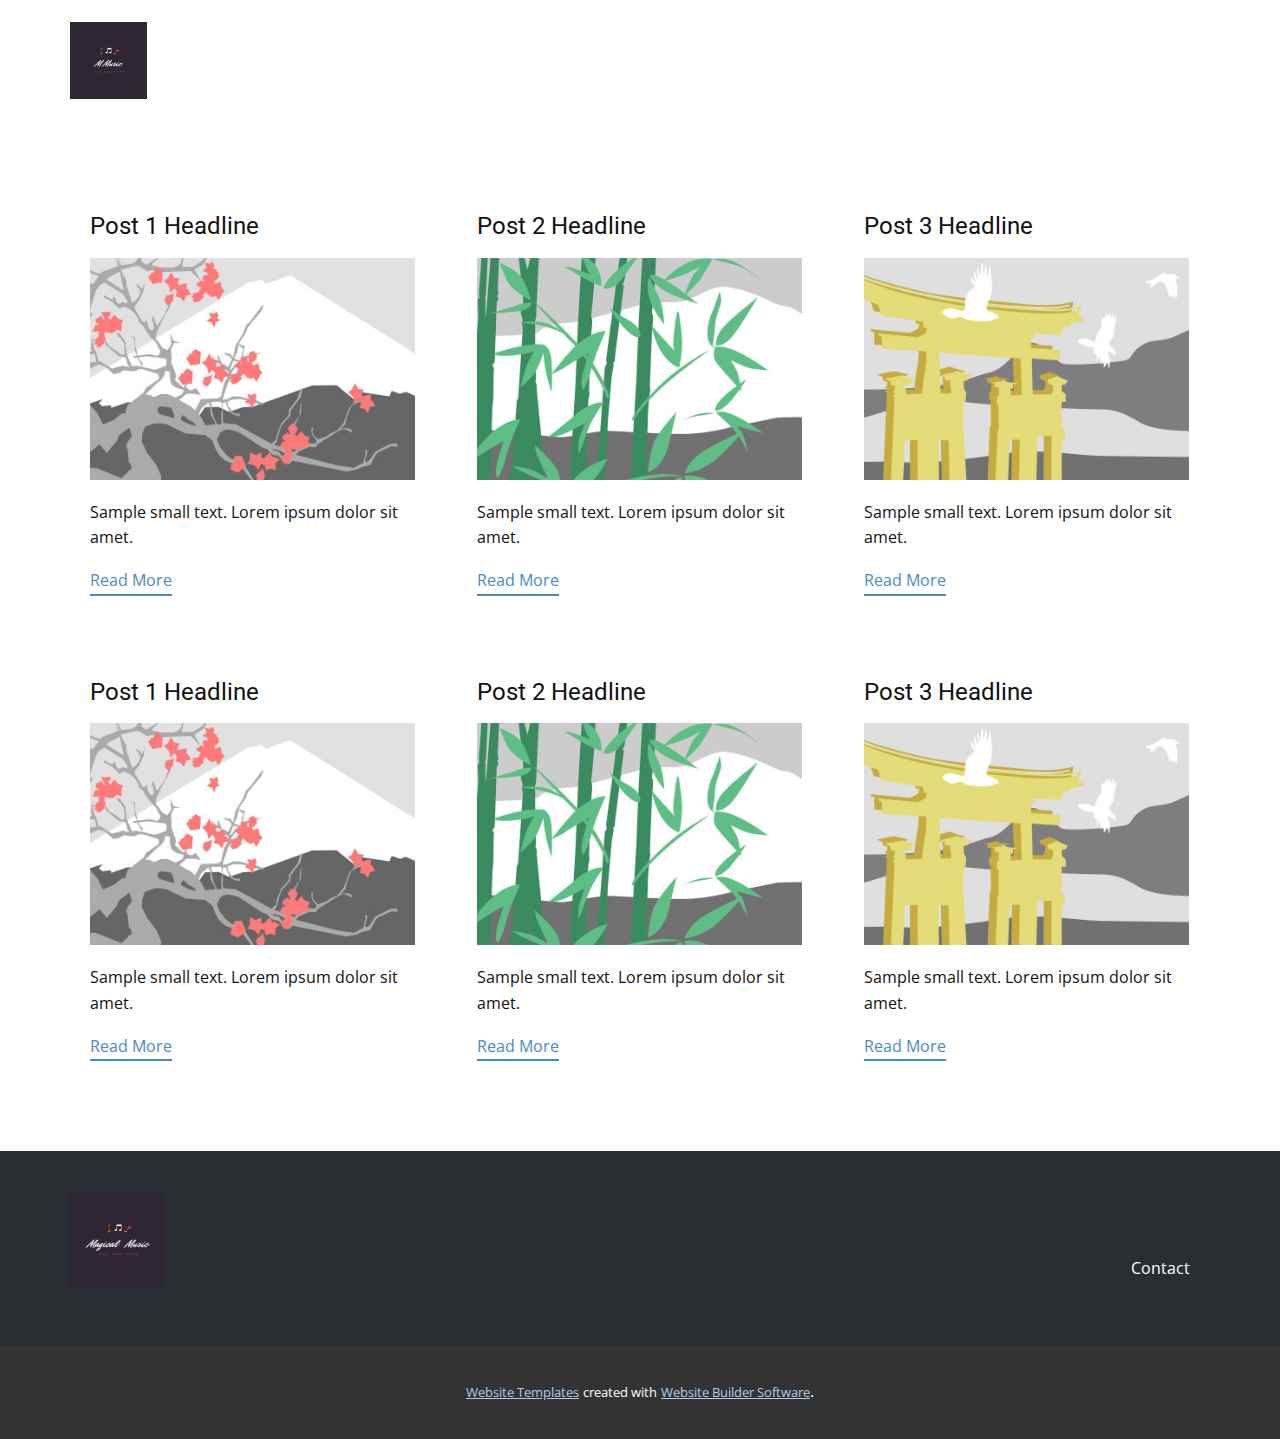
<file: blog/blog.html>
<html style="font-size: 16px;"><head>
    <meta name="viewport" content="width=device-width, initial-scale=1.0">
    <meta charset="utf-8">
    <meta name="keywords" content="">
    <meta name="description" content="">
    <meta name="page_type" content="np-template-header-footer-from-plugin">
    <title>Blog Template</title>
    <link rel="stylesheet" href="../nicepage.css" media="screen">
<link rel="stylesheet" href="../Blog-Template.css" media="screen">
    <script class="u-script" type="text/javascript" src="../jquery.js" defer=""></script>
    <script class="u-script" type="text/javascript" src="../nicepage.js" defer=""></script>
    <meta name="generator" content="Nicepage 3.25.0, nicepage.com">
    <link id="u-theme-google-font" rel="stylesheet" href="https://fonts.googleapis.com/css?family=Roboto:100,100i,300,300i,400,400i,500,500i,700,700i,900,900i|Open+Sans:300,300i,400,400i,600,600i,700,700i,800,800i">
    <link id="u-page-google-font" rel="stylesheet" href="https://fonts.googleapis.com/css?family=Ubuntu:300,300i,400,400i,500,500i,700,700i">
    
    
    <script type="application/ld+json">{
		"@context": "http://schema.org",
		"@type": "Organization",
		"name": "",
		"logo": "images/logo.jpg"
}</script>
    <meta name="theme-color" content="#478ac9">
  </head>
  <body class="u-body"><header class="u-clearfix u-header u-header" id="sec-3d7f"><div class="u-clearfix u-sheet u-sheet-1">
        <a href="https://nicepage.com" class="u-image u-logo u-image-1" data-image-width="1080" data-image-height="1080">
          <img src="../images/logo.jpg" class="u-logo-image u-logo-image-1">
        </a>
        <nav class="u-menu u-menu-dropdown u-offcanvas u-menu-1">
          <div class="menu-collapse u-custom-font u-font-ubuntu" style="font-size: 1.5rem; letter-spacing: 0px; text-transform: uppercase; font-weight: 700;">
            <a class="u-button-style u-custom-active-border-color u-custom-active-color u-custom-border u-custom-border-color u-custom-borders u-custom-color u-custom-hover-border-color u-custom-hover-color u-custom-left-right-menu-spacing u-custom-padding-bottom u-custom-text-active-color u-custom-text-color u-custom-text-hover-color u-custom-top-bottom-menu-spacing u-nav-link u-text-active-palette-1-base u-text-body-alt-color u-text-hover-palette-2-base" href="#">
              <svg><use xmlns:xlink="http://www.w3.org/1999/xlink" xlink:href="#menu-hamburger"></use></svg>
              <svg version="1.1" xmlns="http://www.w3.org/2000/svg" xmlns:xlink="http://www.w3.org/1999/xlink"><defs><symbol id="menu-hamburger" viewBox="0 0 16 16" style="width: 16px; height: 16px;"><rect y="1" width="16" height="2"></rect><rect y="7" width="16" height="2"></rect><rect y="13" width="16" height="2"></rect>
</symbol>
</defs></svg>
            </a>
          </div>
          <div class="u-custom-menu u-nav-container">
            <ul class="u-custom-font u-font-ubuntu u-nav u-spacing-30 u-unstyled u-nav-1"><li class="u-nav-item"><a class="u-border-2 u-border-active-palette-1-light-1 u-border-hover-palette-2-light-3 u-border-no-left u-border-no-right u-border-no-top u-button-style u-nav-link u-text-active-palette-2-light-2 u-text-body-alt-color u-text-hover-palette-1-dark-2" href="../Home.html" style="padding: 10px 0px;">Home</a>
</li><li class="u-nav-item"><a class="u-border-2 u-border-active-palette-1-light-1 u-border-hover-palette-2-light-3 u-border-no-left u-border-no-right u-border-no-top u-button-style u-nav-link u-text-active-palette-2-light-2 u-text-body-alt-color u-text-hover-palette-1-dark-2" href="../Home.html#carousel_6120" data-page-id="808523806" style="padding: 10px 0px;">About</a>
</li><li class="u-nav-item"><a class="u-border-2 u-border-active-palette-1-light-1 u-border-hover-palette-2-light-3 u-border-no-left u-border-no-right u-border-no-top u-button-style u-nav-link u-text-active-palette-2-light-2 u-text-body-alt-color u-text-hover-palette-1-dark-2" href="../Home.html#sec-3ac0" data-page-id="808523806" style="padding: 10px 0px;">Contact</a>
</li></ul>
          </div>
          <div class="u-custom-menu u-nav-container-collapse">
            <div class="u-black u-container-style u-inner-container-layout u-opacity u-opacity-95 u-sidenav">
              <div class="u-sidenav-overflow">
                <div class="u-menu-close"></div>
                <ul class="u-align-center u-nav u-popupmenu-items u-unstyled u-nav-2"><li class="u-nav-item"><a class="u-button-style u-nav-link" href="../Home.html" style="padding: 10px 0px;">Home</a>
</li><li class="u-nav-item"><a class="u-button-style u-nav-link" href="../Home.html#carousel_6120" data-page-id="808523806" style="padding: 10px 0px;">About</a>
</li><li class="u-nav-item"><a class="u-button-style u-nav-link" href="../Home.html#sec-3ac0" data-page-id="808523806" style="padding: 10px 0px;">Contact</a>
</li></ul>
              </div>
            </div>
            <div class="u-black u-menu-overlay u-opacity u-opacity-70"></div>
          </div>
        </nav>
      </div></header>
    <section class="u-clearfix u-section-1" id="sec-1103">
      <div class="u-clearfix u-sheet u-valign-middle u-sheet-1"><!--blog--><!--blog_options_json--><!--{"type":"Recent","source":"","tags":"","count":""}--><!--/blog_options_json-->
        <div class="u-blog u-expanded-width u-repeater u-repeater-1"><!--blog_post-->
          <div class="u-blog-post u-container-style u-repeater-item u-white u-repeater-item-1">
            <div class="u-container-layout u-similar-container u-valign-top u-container-layout-1"><!--blog_post_header-->
              <h4 class="u-blog-control u-text u-text-1">
                <a class="u-post-header-link" href="../blog/post.html"><!--blog_post_header_content-->Post 1 Headline<!--/blog_post_header_content--></a>
              </h4><!--/blog_post_header--><!--blog_post_image-->
              <a class="u-post-header-link" href="../blog/post.html"><img alt="" class="u-blog-control u-expanded-width u-image u-image-default u-image-1" src="[data-uri]"></a><!--/blog_post_image--><!--blog_post_content-->
              <div class="u-blog-control u-post-content u-text u-text-2 fr-view">Sample small text. Lorem ipsum dolor sit amet.</div><!--/blog_post_content--><!--blog_post_readmore-->
              <a href="../blog/post.html" class="u-blog-control u-border-2 u-border-palette-1-base u-btn u-btn-rectangle u-button-style u-none u-btn-1"><!--blog_post_readmore_content--><!--options_json--><!--{"content":""}--><!--/options_json-->Read More<!--/blog_post_readmore_content--></a><!--/blog_post_readmore-->
            </div>
          </div><div class="u-blog-post u-container-style u-repeater-item u-video-cover u-white">
            <div class="u-container-layout u-similar-container u-valign-top u-container-layout-2"><!--blog_post_header-->
              <h4 class="u-blog-control u-text u-text-3">
                <a class="u-post-header-link" href="../blog/post-1.html"><!--blog_post_header_content-->Post 2 Headline<!--/blog_post_header_content--></a>
              </h4><!--/blog_post_header--><!--blog_post_image-->
              <a class="u-post-header-link" href="../blog/post-1.html"><img alt="" class="u-blog-control u-expanded-width u-image u-image-default u-image-2" src="[data-uri]"></a><!--/blog_post_image--><!--blog_post_content-->
              <div class="u-blog-control u-post-content u-text u-text-4 fr-view">Sample small text. Lorem ipsum dolor sit amet.</div><!--/blog_post_content--><!--blog_post_readmore-->
              <a href="../blog/post-1.html" class="u-blog-control u-border-2 u-border-palette-1-base u-btn u-btn-rectangle u-button-style u-none u-btn-2"><!--blog_post_readmore_content--><!--options_json--><!--{"content":""}--><!--/options_json-->Read More<!--/blog_post_readmore_content--></a><!--/blog_post_readmore-->
            </div>
          </div><div class="u-blog-post u-container-style u-repeater-item u-video-cover u-white">
            <div class="u-container-layout u-similar-container u-valign-top u-container-layout-3"><!--blog_post_header-->
              <h4 class="u-blog-control u-text u-text-5">
                <a class="u-post-header-link" href="../blog/post-2.html"><!--blog_post_header_content-->Post 3 Headline<!--/blog_post_header_content--></a>
              </h4><!--/blog_post_header--><!--blog_post_image-->
              <a class="u-post-header-link" href="../blog/post-2.html"><img alt="" class="u-blog-control u-expanded-width u-image u-image-default u-image-3" src="[data-uri]"></a><!--/blog_post_image--><!--blog_post_content-->
              <div class="u-blog-control u-post-content u-text u-text-6 fr-view">Sample small text. Lorem ipsum dolor sit amet.</div><!--/blog_post_content--><!--blog_post_readmore-->
              <a href="../blog/post-2.html" class="u-blog-control u-border-2 u-border-palette-1-base u-btn u-btn-rectangle u-button-style u-none u-btn-3"><!--blog_post_readmore_content--><!--options_json--><!--{"content":""}--><!--/options_json-->Read More<!--/blog_post_readmore_content--></a><!--/blog_post_readmore-->
            </div>
          </div><div class="u-blog-post u-container-style u-repeater-item u-white u-repeater-item-1">
            <div class="u-container-layout u-similar-container u-valign-top u-container-layout-1"><!--blog_post_header-->
              <h4 class="u-blog-control u-text u-text-1">
                <a class="u-post-header-link" href="../blog/post-3.html"><!--blog_post_header_content-->Post 1 Headline<!--/blog_post_header_content--></a>
              </h4><!--/blog_post_header--><!--blog_post_image-->
              <a class="u-post-header-link" href="../blog/post-3.html"><img alt="" class="u-blog-control u-expanded-width u-image u-image-default u-image-1" src="[data-uri]"></a><!--/blog_post_image--><!--blog_post_content-->
              <div class="u-blog-control u-post-content u-text u-text-2 fr-view">Sample small text. Lorem ipsum dolor sit amet.</div><!--/blog_post_content--><!--blog_post_readmore-->
              <a href="../blog/post-3.html" class="u-blog-control u-border-2 u-border-palette-1-base u-btn u-btn-rectangle u-button-style u-none u-btn-1"><!--blog_post_readmore_content--><!--options_json--><!--{"content":""}--><!--/options_json-->Read More<!--/blog_post_readmore_content--></a><!--/blog_post_readmore-->
            </div>
          </div><div class="u-blog-post u-container-style u-repeater-item u-video-cover u-white">
            <div class="u-container-layout u-similar-container u-valign-top u-container-layout-2"><!--blog_post_header-->
              <h4 class="u-blog-control u-text u-text-3">
                <a class="u-post-header-link" href="../blog/post-4.html"><!--blog_post_header_content-->Post 2 Headline<!--/blog_post_header_content--></a>
              </h4><!--/blog_post_header--><!--blog_post_image-->
              <a class="u-post-header-link" href="../blog/post-4.html"><img alt="" class="u-blog-control u-expanded-width u-image u-image-default u-image-2" src="[data-uri]"></a><!--/blog_post_image--><!--blog_post_content-->
              <div class="u-blog-control u-post-content u-text u-text-4 fr-view">Sample small text. Lorem ipsum dolor sit amet.</div><!--/blog_post_content--><!--blog_post_readmore-->
              <a href="../blog/post-4.html" class="u-blog-control u-border-2 u-border-palette-1-base u-btn u-btn-rectangle u-button-style u-none u-btn-2"><!--blog_post_readmore_content--><!--options_json--><!--{"content":""}--><!--/options_json-->Read More<!--/blog_post_readmore_content--></a><!--/blog_post_readmore-->
            </div>
          </div><div class="u-blog-post u-container-style u-repeater-item u-video-cover u-white">
            <div class="u-container-layout u-similar-container u-valign-top u-container-layout-3"><!--blog_post_header-->
              <h4 class="u-blog-control u-text u-text-5">
                <a class="u-post-header-link" href="../blog/post-5.html"><!--blog_post_header_content-->Post 3 Headline<!--/blog_post_header_content--></a>
              </h4><!--/blog_post_header--><!--blog_post_image-->
              <a class="u-post-header-link" href="../blog/post-5.html"><img alt="" class="u-blog-control u-expanded-width u-image u-image-default u-image-3" src="[data-uri]"></a><!--/blog_post_image--><!--blog_post_content-->
              <div class="u-blog-control u-post-content u-text u-text-6 fr-view">Sample small text. Lorem ipsum dolor sit amet.</div><!--/blog_post_content--><!--blog_post_readmore-->
              <a href="../blog/post-5.html" class="u-blog-control u-border-2 u-border-palette-1-base u-btn u-btn-rectangle u-button-style u-none u-btn-3"><!--blog_post_readmore_content--><!--options_json--><!--{"content":""}--><!--/options_json-->Read More<!--/blog_post_readmore_content--></a><!--/blog_post_readmore-->
            </div>
          </div><!--/blog_post--><!--blog_post-->
          <!--/blog_post--><!--blog_post-->
          <!--/blog_post-->
        </div><!--/blog-->
      </div>
    </section>
    
    
    <footer class="u-clearfix u-footer u-palette-1-dark-3" id="sec-c965"><div class="u-clearfix u-sheet u-sheet-1">
        <a href="https://nicepage.best" class="u-image u-logo u-image-1" data-image-width="1080" data-image-height="1080" title="a">
          <img src="../images/MAGICAL.jpg" class="u-logo-image u-logo-image-1">
        </a>
        <nav class="u-menu u-menu-dropdown u-offcanvas u-menu-1">
          <div class="menu-collapse">
            <a class="u-button-style u-nav-link" href="#">
              <svg><use xmlns:xlink="http://www.w3.org/1999/xlink" xlink:href="#menu-hamburger"></use></svg>
              <svg version="1.1" xmlns="http://www.w3.org/2000/svg" xmlns:xlink="http://www.w3.org/1999/xlink"><defs><symbol id="menu-hamburger" viewBox="0 0 16 16" style="width: 16px; height: 16px;"><rect y="1" width="16" height="2"></rect><rect y="7" width="16" height="2"></rect><rect y="13" width="16" height="2"></rect>
</symbol>
</defs></svg>
            </a>
          </div>
          <div class="u-custom-menu u-nav-container">
            <ul class="u-nav u-unstyled"><li class="u-nav-item"><a class="u-button-style u-nav-link" href="../mailto:mylifebusiness24@gmail.com">Contact</a>
</li></ul>
          </div>
          <div class="u-custom-menu u-nav-container-collapse">
            <div class="u-black u-container-style u-inner-container-layout u-opacity u-opacity-95 u-sidenav">
              <div class="u-sidenav-overflow">
                <div class="u-menu-close"></div>
                <ul class="u-align-center u-nav u-popupmenu-items u-unstyled u-nav-2"><li class="u-nav-item"><a class="u-button-style u-nav-link" href="../mailto:mylifebusiness24@gmail.com">Contact</a>
</li></ul>
              </div>
            </div>
            <div class="u-black u-menu-overlay u-opacity u-opacity-70"></div>
          </div>
        </nav>
      </div></footer>
    <section class="u-backlink u-clearfix u-grey-80">
      <a class="u-link" href="https://nicepage.com/website-templates" target="_blank">
        <span>Website Templates</span>
      </a>
      <p class="u-text">
        <span>created with</span>
      </p>
      <a class="u-link" href="https://nicepage.com/" target="_blank">
        <span>Website Builder Software</span>
      </a>. 
    </section>
  
</body></html>
</file>
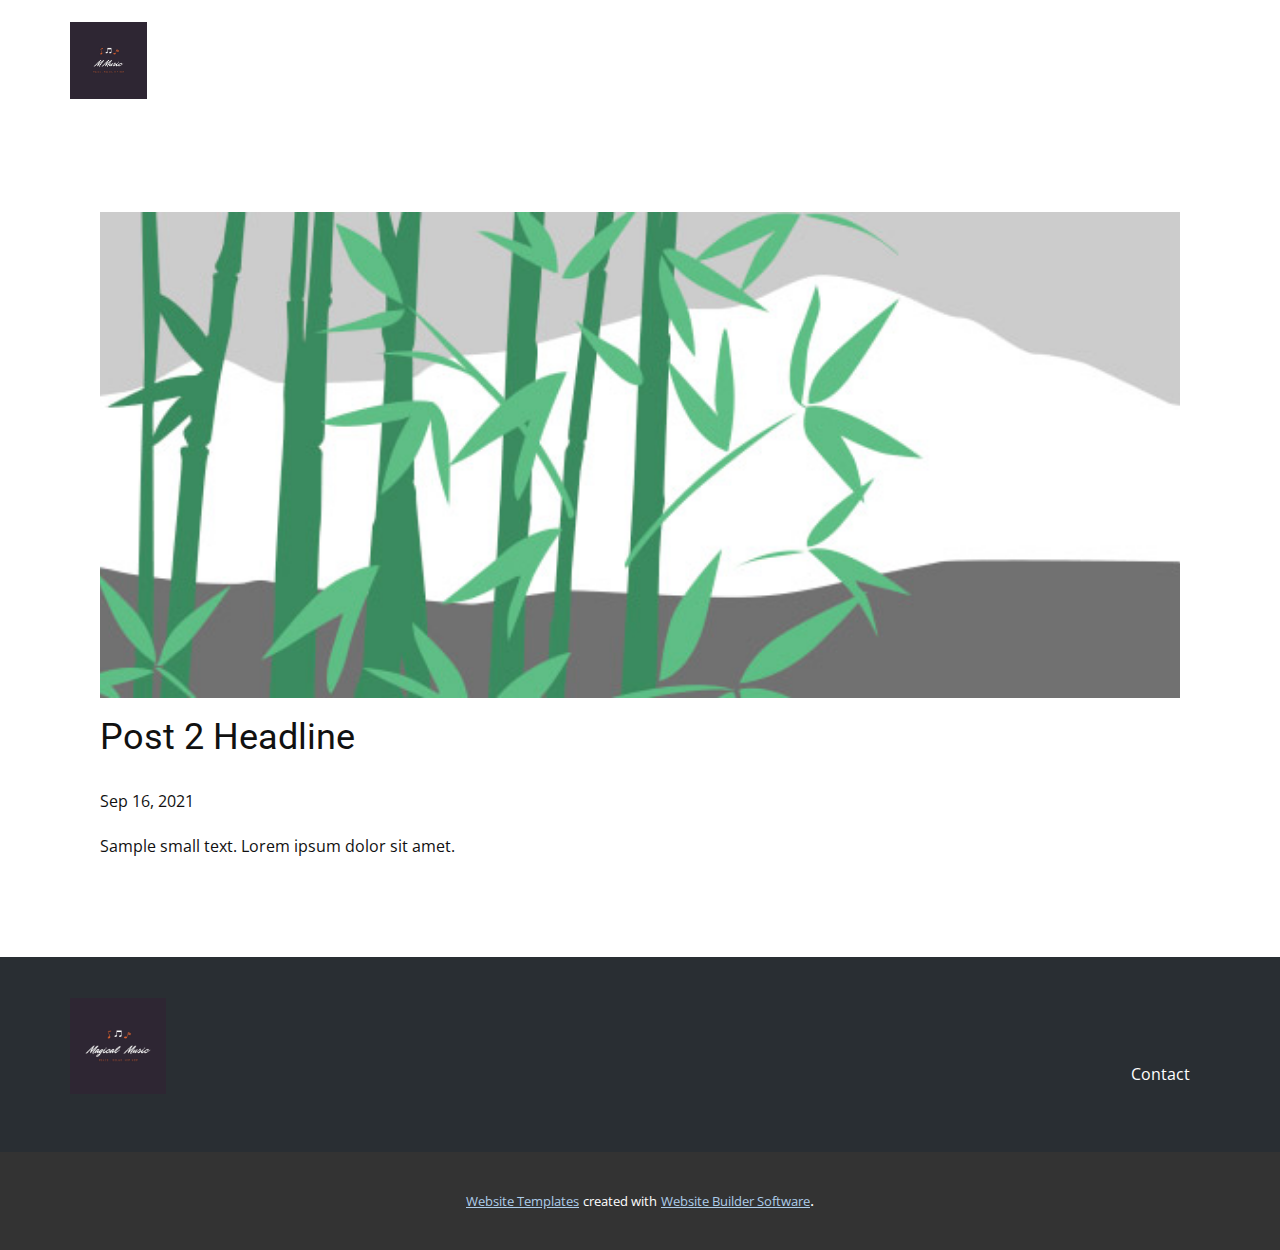
<file: blog/post-1.html>
<!doctype html>
<html style="font-size: 16px;"><head>
    <meta name="viewport" content="width=device-width, initial-scale=1.0">
    <meta charset="utf-8">
    <meta name="keywords" content="Post 1 Headline">
    <meta name="description" content="">
    <meta name="page_type" content="np-template-header-footer-from-plugin">
    <title>Post 2 Headline</title>
    <link rel="stylesheet" href="../nicepage.css" media="screen">
<link rel="stylesheet" href="../Post-Template.css" media="screen">
    <script class="u-script" type="text/javascript" src="../jquery.js" defer=""></script>
    <script class="u-script" type="text/javascript" src="../nicepage.js" defer=""></script>
    <meta name="generator" content="Nicepage 3.25.0, nicepage.com">
    <link id="u-theme-google-font" rel="stylesheet" href="https://fonts.googleapis.com/css?family=Roboto:100,100i,300,300i,400,400i,500,500i,700,700i,900,900i|Open+Sans:300,300i,400,400i,600,600i,700,700i,800,800i">
    <link id="u-page-google-font" rel="stylesheet" href="https://fonts.googleapis.com/css?family=Ubuntu:300,300i,400,400i,500,500i,700,700i">
    
    
    <script type="application/ld+json">{
		"@context": "http://schema.org",
		"@type": "Organization",
		"name": "",
		"logo": "images/logo.jpg"
}</script>
    <meta name="theme-color" content="#478ac9">
  </head>
  <body class="u-body"><header class="u-clearfix u-header u-header" id="sec-3d7f"><div class="u-clearfix u-sheet u-sheet-1">
        <a href="https://nicepage.com" class="u-image u-logo u-image-1" data-image-width="1080" data-image-height="1080">
          <img src="../images/logo.jpg" class="u-logo-image u-logo-image-1">
        </a>
        <nav class="u-menu u-menu-dropdown u-offcanvas u-menu-1">
          <div class="menu-collapse u-custom-font u-font-ubuntu" style="font-size: 1.5rem; letter-spacing: 0px; text-transform: uppercase; font-weight: 700;">
            <a class="u-button-style u-custom-active-border-color u-custom-active-color u-custom-border u-custom-border-color u-custom-borders u-custom-color u-custom-hover-border-color u-custom-hover-color u-custom-left-right-menu-spacing u-custom-padding-bottom u-custom-text-active-color u-custom-text-color u-custom-text-hover-color u-custom-top-bottom-menu-spacing u-nav-link u-text-active-palette-1-base u-text-body-alt-color u-text-hover-palette-2-base" href="#">
              <svg><use xmlns:xlink="http://www.w3.org/1999/xlink" xlink:href="#menu-hamburger"></use></svg>
              <svg version="1.1" xmlns="http://www.w3.org/2000/svg" xmlns:xlink="http://www.w3.org/1999/xlink"><defs><symbol id="menu-hamburger" viewBox="0 0 16 16" style="width: 16px; height: 16px;"><rect y="1" width="16" height="2"></rect><rect y="7" width="16" height="2"></rect><rect y="13" width="16" height="2"></rect>
</symbol>
</defs></svg>
            </a>
          </div>
          <div class="u-custom-menu u-nav-container">
            <ul class="u-custom-font u-font-ubuntu u-nav u-spacing-30 u-unstyled u-nav-1"><li class="u-nav-item"><a class="u-border-2 u-border-active-palette-1-light-1 u-border-hover-palette-2-light-3 u-border-no-left u-border-no-right u-border-no-top u-button-style u-nav-link u-text-active-palette-2-light-2 u-text-body-alt-color u-text-hover-palette-1-dark-2" href="../Home.html" style="padding: 10px 0px;">Home</a>
</li><li class="u-nav-item"><a class="u-border-2 u-border-active-palette-1-light-1 u-border-hover-palette-2-light-3 u-border-no-left u-border-no-right u-border-no-top u-button-style u-nav-link u-text-active-palette-2-light-2 u-text-body-alt-color u-text-hover-palette-1-dark-2" href="../Home.html#carousel_6120" data-page-id="808523806" style="padding: 10px 0px;">About</a>
</li><li class="u-nav-item"><a class="u-border-2 u-border-active-palette-1-light-1 u-border-hover-palette-2-light-3 u-border-no-left u-border-no-right u-border-no-top u-button-style u-nav-link u-text-active-palette-2-light-2 u-text-body-alt-color u-text-hover-palette-1-dark-2" href="../Home.html#sec-3ac0" data-page-id="808523806" style="padding: 10px 0px;">Contact</a>
</li></ul>
          </div>
          <div class="u-custom-menu u-nav-container-collapse">
            <div class="u-black u-container-style u-inner-container-layout u-opacity u-opacity-95 u-sidenav">
              <div class="u-sidenav-overflow">
                <div class="u-menu-close"></div>
                <ul class="u-align-center u-nav u-popupmenu-items u-unstyled u-nav-2"><li class="u-nav-item"><a class="u-button-style u-nav-link" href="../Home.html" style="padding: 10px 0px;">Home</a>
</li><li class="u-nav-item"><a class="u-button-style u-nav-link" href="../Home.html#carousel_6120" data-page-id="808523806" style="padding: 10px 0px;">About</a>
</li><li class="u-nav-item"><a class="u-button-style u-nav-link" href="../Home.html#sec-3ac0" data-page-id="808523806" style="padding: 10px 0px;">Contact</a>
</li></ul>
              </div>
            </div>
            <div class="u-black u-menu-overlay u-opacity u-opacity-70"></div>
          </div>
        </nav>
      </div></header>
    <section class="u-align-center u-clearfix u-section-1" id="sec-8995">
      <div class="u-clearfix u-sheet u-valign-middle-md u-valign-middle-sm u-valign-middle-xs u-sheet-1"><!--post_details--><!--post_details_options_json--><!--{"source":""}--><!--/post_details_options_json--><!--blog_post-->
        <div class="u-container-style u-expanded-width u-post-details u-post-details-1">
          <div class="u-container-layout u-valign-middle u-container-layout-1"><!--blog_post_image-->
            <img alt="" class="u-blog-control u-expanded-width u-image u-image-default u-image-1" src="[data-uri]"><!--/blog_post_image--><!--blog_post_header-->
            <h2 class="u-blog-control u-text u-text-1">Post 2 Headline</h2><!--/blog_post_header--><!--blog_post_metadata-->
            <div class="u-blog-control u-metadata u-metadata-1"><!--blog_post_metadata_date-->
              <span class="u-meta-date u-meta-icon">Sep 16, 2021</span><!--/blog_post_metadata_date--><!--blog_post_metadata_category-->
              <!--/blog_post_metadata_category--><!--blog_post_metadata_comments-->
              <!--/blog_post_metadata_comments-->
            </div><!--/blog_post_metadata--><!--blog_post_content-->
            <div class="u-align-justify u-blog-control u-post-content u-text u-text-2 fr-view">
  Sample small text. Lorem ipsum dolor sit amet.
  </div><!--/blog_post_content-->
          </div>
        </div><!--/blog_post--><!--/post_details-->
      </div>
    </section>
    
    
    <footer class="u-clearfix u-footer u-palette-1-dark-3" id="sec-c965"><div class="u-clearfix u-sheet u-sheet-1">
        <a href="https://nicepage.best" class="u-image u-logo u-image-1" data-image-width="1080" data-image-height="1080" title="a">
          <img src="../images/MAGICAL.jpg" class="u-logo-image u-logo-image-1">
        </a>
        <nav class="u-menu u-menu-dropdown u-offcanvas u-menu-1">
          <div class="menu-collapse">
            <a class="u-button-style u-nav-link" href="#">
              <svg><use xmlns:xlink="http://www.w3.org/1999/xlink" xlink:href="#menu-hamburger"></use></svg>
              <svg version="1.1" xmlns="http://www.w3.org/2000/svg" xmlns:xlink="http://www.w3.org/1999/xlink"><defs><symbol id="menu-hamburger" viewBox="0 0 16 16" style="width: 16px; height: 16px;"><rect y="1" width="16" height="2"></rect><rect y="7" width="16" height="2"></rect><rect y="13" width="16" height="2"></rect>
</symbol>
</defs></svg>
            </a>
          </div>
          <div class="u-custom-menu u-nav-container">
            <ul class="u-nav u-unstyled"><li class="u-nav-item"><a class="u-button-style u-nav-link" href="../mailto:mylifebusiness24@gmail.com">Contact</a>
</li></ul>
          </div>
          <div class="u-custom-menu u-nav-container-collapse">
            <div class="u-black u-container-style u-inner-container-layout u-opacity u-opacity-95 u-sidenav">
              <div class="u-sidenav-overflow">
                <div class="u-menu-close"></div>
                <ul class="u-align-center u-nav u-popupmenu-items u-unstyled u-nav-2"><li class="u-nav-item"><a class="u-button-style u-nav-link" href="../mailto:mylifebusiness24@gmail.com">Contact</a>
</li></ul>
              </div>
            </div>
            <div class="u-black u-menu-overlay u-opacity u-opacity-70"></div>
          </div>
        </nav>
      </div></footer>
    <section class="u-backlink u-clearfix u-grey-80">
      <a class="u-link" href="https://nicepage.com/website-templates" target="_blank">
        <span>Website Templates</span>
      </a>
      <p class="u-text">
        <span>created with</span>
      </p>
      <a class="u-link" href="https://nicepage.com/" target="_blank">
        <span>Website Builder Software</span>
      </a>. 
    </section>
  
</body></html>
</file>
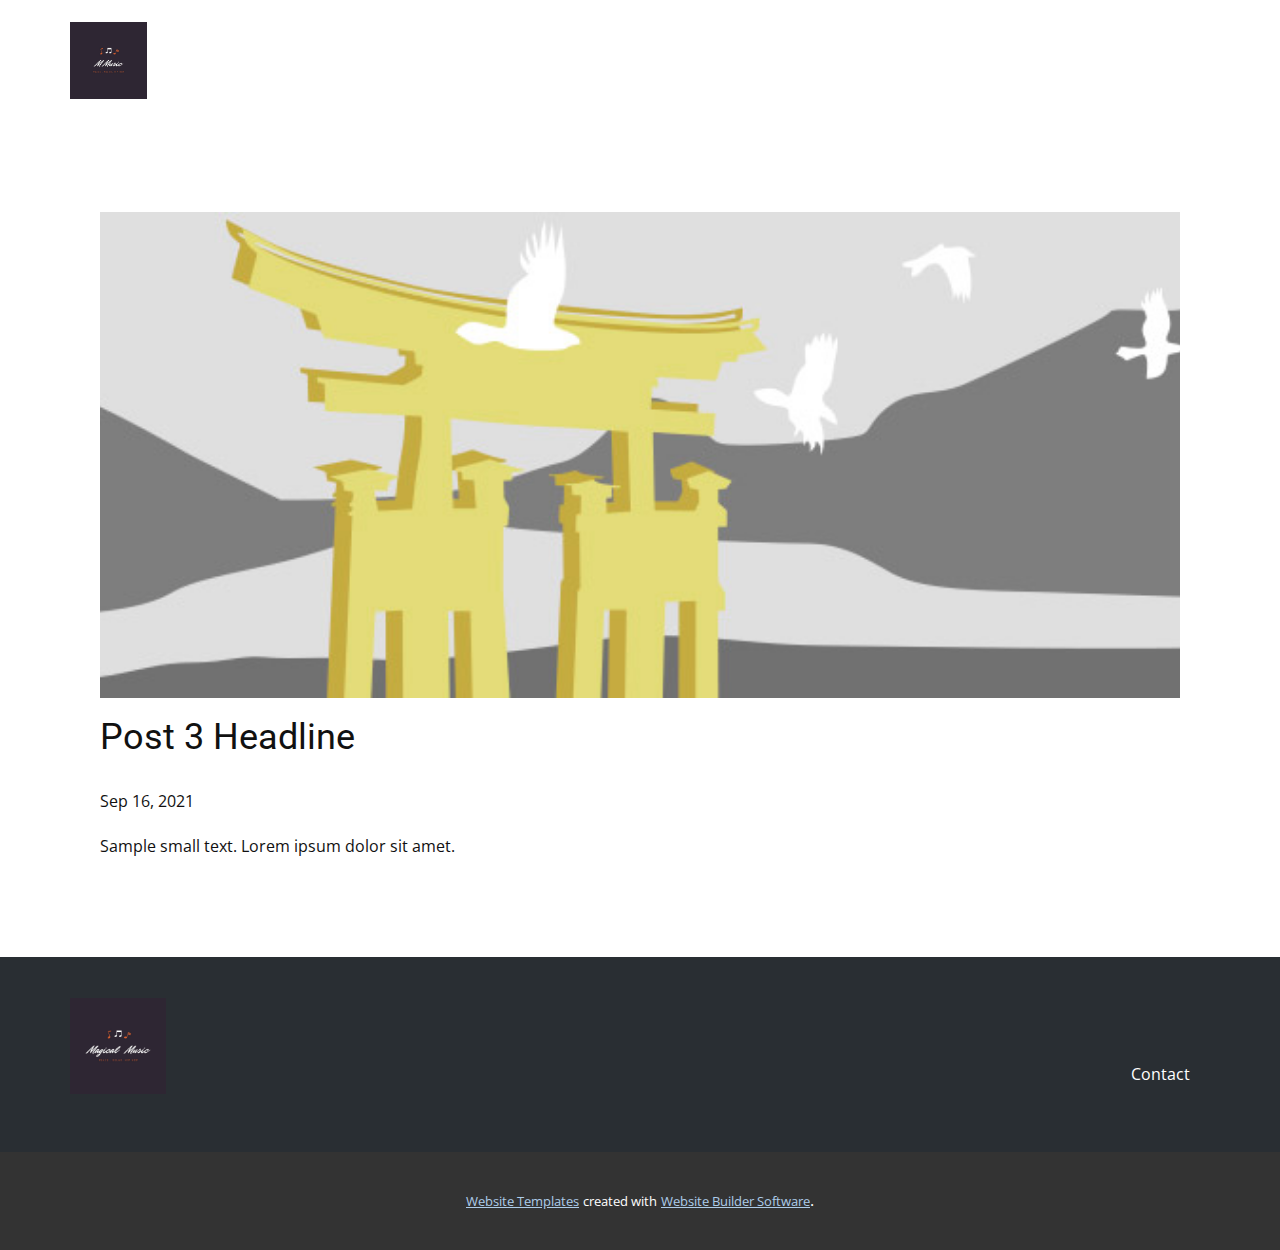
<file: blog/post-2.html>
<!doctype html>
<html style="font-size: 16px;"><head>
    <meta name="viewport" content="width=device-width, initial-scale=1.0">
    <meta charset="utf-8">
    <meta name="keywords" content="Post 1 Headline">
    <meta name="description" content="">
    <meta name="page_type" content="np-template-header-footer-from-plugin">
    <title>Post 3 Headline</title>
    <link rel="stylesheet" href="../nicepage.css" media="screen">
<link rel="stylesheet" href="../Post-Template.css" media="screen">
    <script class="u-script" type="text/javascript" src="../jquery.js" defer=""></script>
    <script class="u-script" type="text/javascript" src="../nicepage.js" defer=""></script>
    <meta name="generator" content="Nicepage 3.25.0, nicepage.com">
    <link id="u-theme-google-font" rel="stylesheet" href="https://fonts.googleapis.com/css?family=Roboto:100,100i,300,300i,400,400i,500,500i,700,700i,900,900i|Open+Sans:300,300i,400,400i,600,600i,700,700i,800,800i">
    <link id="u-page-google-font" rel="stylesheet" href="https://fonts.googleapis.com/css?family=Ubuntu:300,300i,400,400i,500,500i,700,700i">
    
    
    <script type="application/ld+json">{
		"@context": "http://schema.org",
		"@type": "Organization",
		"name": "",
		"logo": "images/logo.jpg"
}</script>
    <meta name="theme-color" content="#478ac9">
  </head>
  <body class="u-body"><header class="u-clearfix u-header u-header" id="sec-3d7f"><div class="u-clearfix u-sheet u-sheet-1">
        <a href="https://nicepage.com" class="u-image u-logo u-image-1" data-image-width="1080" data-image-height="1080">
          <img src="../images/logo.jpg" class="u-logo-image u-logo-image-1">
        </a>
        <nav class="u-menu u-menu-dropdown u-offcanvas u-menu-1">
          <div class="menu-collapse u-custom-font u-font-ubuntu" style="font-size: 1.5rem; letter-spacing: 0px; text-transform: uppercase; font-weight: 700;">
            <a class="u-button-style u-custom-active-border-color u-custom-active-color u-custom-border u-custom-border-color u-custom-borders u-custom-color u-custom-hover-border-color u-custom-hover-color u-custom-left-right-menu-spacing u-custom-padding-bottom u-custom-text-active-color u-custom-text-color u-custom-text-hover-color u-custom-top-bottom-menu-spacing u-nav-link u-text-active-palette-1-base u-text-body-alt-color u-text-hover-palette-2-base" href="#">
              <svg><use xmlns:xlink="http://www.w3.org/1999/xlink" xlink:href="#menu-hamburger"></use></svg>
              <svg version="1.1" xmlns="http://www.w3.org/2000/svg" xmlns:xlink="http://www.w3.org/1999/xlink"><defs><symbol id="menu-hamburger" viewBox="0 0 16 16" style="width: 16px; height: 16px;"><rect y="1" width="16" height="2"></rect><rect y="7" width="16" height="2"></rect><rect y="13" width="16" height="2"></rect>
</symbol>
</defs></svg>
            </a>
          </div>
          <div class="u-custom-menu u-nav-container">
            <ul class="u-custom-font u-font-ubuntu u-nav u-spacing-30 u-unstyled u-nav-1"><li class="u-nav-item"><a class="u-border-2 u-border-active-palette-1-light-1 u-border-hover-palette-2-light-3 u-border-no-left u-border-no-right u-border-no-top u-button-style u-nav-link u-text-active-palette-2-light-2 u-text-body-alt-color u-text-hover-palette-1-dark-2" href="../Home.html" style="padding: 10px 0px;">Home</a>
</li><li class="u-nav-item"><a class="u-border-2 u-border-active-palette-1-light-1 u-border-hover-palette-2-light-3 u-border-no-left u-border-no-right u-border-no-top u-button-style u-nav-link u-text-active-palette-2-light-2 u-text-body-alt-color u-text-hover-palette-1-dark-2" href="../Home.html#carousel_6120" data-page-id="808523806" style="padding: 10px 0px;">About</a>
</li><li class="u-nav-item"><a class="u-border-2 u-border-active-palette-1-light-1 u-border-hover-palette-2-light-3 u-border-no-left u-border-no-right u-border-no-top u-button-style u-nav-link u-text-active-palette-2-light-2 u-text-body-alt-color u-text-hover-palette-1-dark-2" href="../Home.html#sec-3ac0" data-page-id="808523806" style="padding: 10px 0px;">Contact</a>
</li></ul>
          </div>
          <div class="u-custom-menu u-nav-container-collapse">
            <div class="u-black u-container-style u-inner-container-layout u-opacity u-opacity-95 u-sidenav">
              <div class="u-sidenav-overflow">
                <div class="u-menu-close"></div>
                <ul class="u-align-center u-nav u-popupmenu-items u-unstyled u-nav-2"><li class="u-nav-item"><a class="u-button-style u-nav-link" href="../Home.html" style="padding: 10px 0px;">Home</a>
</li><li class="u-nav-item"><a class="u-button-style u-nav-link" href="../Home.html#carousel_6120" data-page-id="808523806" style="padding: 10px 0px;">About</a>
</li><li class="u-nav-item"><a class="u-button-style u-nav-link" href="../Home.html#sec-3ac0" data-page-id="808523806" style="padding: 10px 0px;">Contact</a>
</li></ul>
              </div>
            </div>
            <div class="u-black u-menu-overlay u-opacity u-opacity-70"></div>
          </div>
        </nav>
      </div></header>
    <section class="u-align-center u-clearfix u-section-1" id="sec-8995">
      <div class="u-clearfix u-sheet u-valign-middle-md u-valign-middle-sm u-valign-middle-xs u-sheet-1"><!--post_details--><!--post_details_options_json--><!--{"source":""}--><!--/post_details_options_json--><!--blog_post-->
        <div class="u-container-style u-expanded-width u-post-details u-post-details-1">
          <div class="u-container-layout u-valign-middle u-container-layout-1"><!--blog_post_image-->
            <img alt="" class="u-blog-control u-expanded-width u-image u-image-default u-image-1" src="[data-uri]"><!--/blog_post_image--><!--blog_post_header-->
            <h2 class="u-blog-control u-text u-text-1">Post 3 Headline</h2><!--/blog_post_header--><!--blog_post_metadata-->
            <div class="u-blog-control u-metadata u-metadata-1"><!--blog_post_metadata_date-->
              <span class="u-meta-date u-meta-icon">Sep 16, 2021</span><!--/blog_post_metadata_date--><!--blog_post_metadata_category-->
              <!--/blog_post_metadata_category--><!--blog_post_metadata_comments-->
              <!--/blog_post_metadata_comments-->
            </div><!--/blog_post_metadata--><!--blog_post_content-->
            <div class="u-align-justify u-blog-control u-post-content u-text u-text-2 fr-view">
  Sample small text. Lorem ipsum dolor sit amet.
  </div><!--/blog_post_content-->
          </div>
        </div><!--/blog_post--><!--/post_details-->
      </div>
    </section>
    
    
    <footer class="u-clearfix u-footer u-palette-1-dark-3" id="sec-c965"><div class="u-clearfix u-sheet u-sheet-1">
        <a href="https://nicepage.best" class="u-image u-logo u-image-1" data-image-width="1080" data-image-height="1080" title="a">
          <img src="../images/MAGICAL.jpg" class="u-logo-image u-logo-image-1">
        </a>
        <nav class="u-menu u-menu-dropdown u-offcanvas u-menu-1">
          <div class="menu-collapse">
            <a class="u-button-style u-nav-link" href="#">
              <svg><use xmlns:xlink="http://www.w3.org/1999/xlink" xlink:href="#menu-hamburger"></use></svg>
              <svg version="1.1" xmlns="http://www.w3.org/2000/svg" xmlns:xlink="http://www.w3.org/1999/xlink"><defs><symbol id="menu-hamburger" viewBox="0 0 16 16" style="width: 16px; height: 16px;"><rect y="1" width="16" height="2"></rect><rect y="7" width="16" height="2"></rect><rect y="13" width="16" height="2"></rect>
</symbol>
</defs></svg>
            </a>
          </div>
          <div class="u-custom-menu u-nav-container">
            <ul class="u-nav u-unstyled"><li class="u-nav-item"><a class="u-button-style u-nav-link" href="../mailto:mylifebusiness24@gmail.com">Contact</a>
</li></ul>
          </div>
          <div class="u-custom-menu u-nav-container-collapse">
            <div class="u-black u-container-style u-inner-container-layout u-opacity u-opacity-95 u-sidenav">
              <div class="u-sidenav-overflow">
                <div class="u-menu-close"></div>
                <ul class="u-align-center u-nav u-popupmenu-items u-unstyled u-nav-2"><li class="u-nav-item"><a class="u-button-style u-nav-link" href="../mailto:mylifebusiness24@gmail.com">Contact</a>
</li></ul>
              </div>
            </div>
            <div class="u-black u-menu-overlay u-opacity u-opacity-70"></div>
          </div>
        </nav>
      </div></footer>
    <section class="u-backlink u-clearfix u-grey-80">
      <a class="u-link" href="https://nicepage.com/website-templates" target="_blank">
        <span>Website Templates</span>
      </a>
      <p class="u-text">
        <span>created with</span>
      </p>
      <a class="u-link" href="https://nicepage.com/" target="_blank">
        <span>Website Builder Software</span>
      </a>. 
    </section>
  
</body></html>
</file>
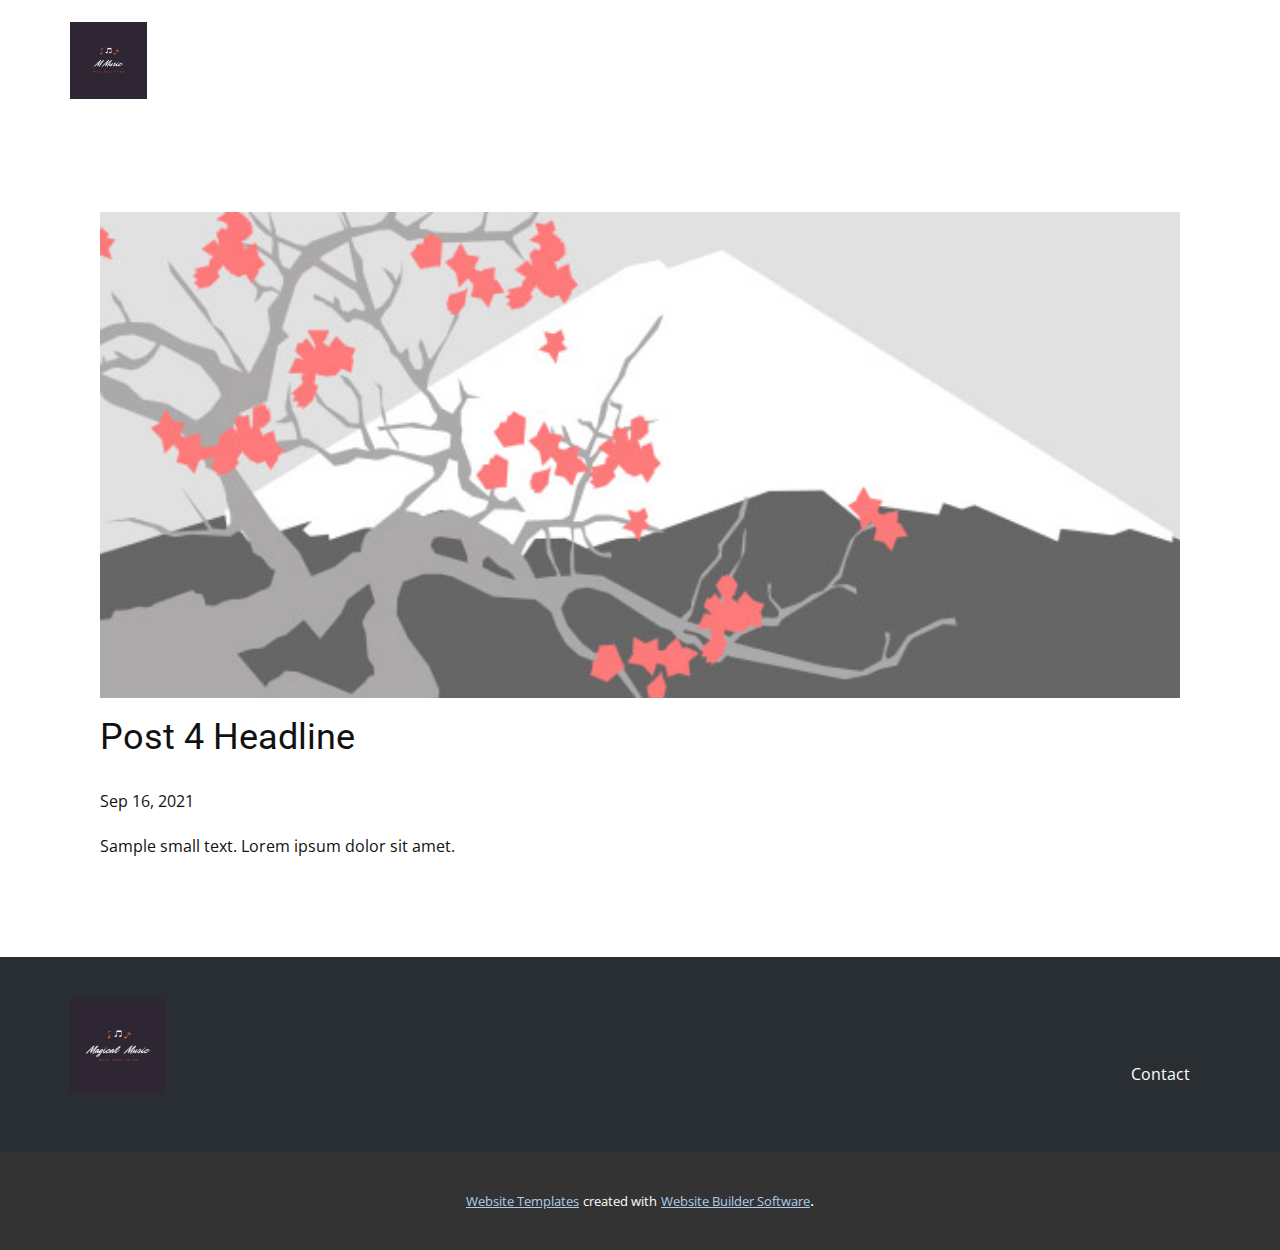
<file: blog/post-3.html>
<!doctype html>
<html style="font-size: 16px;"><head>
    <meta name="viewport" content="width=device-width, initial-scale=1.0">
    <meta charset="utf-8">
    <meta name="keywords" content="Post 1 Headline">
    <meta name="description" content="">
    <meta name="page_type" content="np-template-header-footer-from-plugin">
    <title>Post 4 Headline</title>
    <link rel="stylesheet" href="../nicepage.css" media="screen">
<link rel="stylesheet" href="../Post-Template.css" media="screen">
    <script class="u-script" type="text/javascript" src="../jquery.js" defer=""></script>
    <script class="u-script" type="text/javascript" src="../nicepage.js" defer=""></script>
    <meta name="generator" content="Nicepage 3.25.0, nicepage.com">
    <link id="u-theme-google-font" rel="stylesheet" href="https://fonts.googleapis.com/css?family=Roboto:100,100i,300,300i,400,400i,500,500i,700,700i,900,900i|Open+Sans:300,300i,400,400i,600,600i,700,700i,800,800i">
    <link id="u-page-google-font" rel="stylesheet" href="https://fonts.googleapis.com/css?family=Ubuntu:300,300i,400,400i,500,500i,700,700i">
    
    
    <script type="application/ld+json">{
		"@context": "http://schema.org",
		"@type": "Organization",
		"name": "",
		"logo": "images/logo.jpg"
}</script>
    <meta name="theme-color" content="#478ac9">
  </head>
  <body class="u-body"><header class="u-clearfix u-header u-header" id="sec-3d7f"><div class="u-clearfix u-sheet u-sheet-1">
        <a href="https://nicepage.com" class="u-image u-logo u-image-1" data-image-width="1080" data-image-height="1080">
          <img src="../images/logo.jpg" class="u-logo-image u-logo-image-1">
        </a>
        <nav class="u-menu u-menu-dropdown u-offcanvas u-menu-1">
          <div class="menu-collapse u-custom-font u-font-ubuntu" style="font-size: 1.5rem; letter-spacing: 0px; text-transform: uppercase; font-weight: 700;">
            <a class="u-button-style u-custom-active-border-color u-custom-active-color u-custom-border u-custom-border-color u-custom-borders u-custom-color u-custom-hover-border-color u-custom-hover-color u-custom-left-right-menu-spacing u-custom-padding-bottom u-custom-text-active-color u-custom-text-color u-custom-text-hover-color u-custom-top-bottom-menu-spacing u-nav-link u-text-active-palette-1-base u-text-body-alt-color u-text-hover-palette-2-base" href="#">
              <svg><use xmlns:xlink="http://www.w3.org/1999/xlink" xlink:href="#menu-hamburger"></use></svg>
              <svg version="1.1" xmlns="http://www.w3.org/2000/svg" xmlns:xlink="http://www.w3.org/1999/xlink"><defs><symbol id="menu-hamburger" viewBox="0 0 16 16" style="width: 16px; height: 16px;"><rect y="1" width="16" height="2"></rect><rect y="7" width="16" height="2"></rect><rect y="13" width="16" height="2"></rect>
</symbol>
</defs></svg>
            </a>
          </div>
          <div class="u-custom-menu u-nav-container">
            <ul class="u-custom-font u-font-ubuntu u-nav u-spacing-30 u-unstyled u-nav-1"><li class="u-nav-item"><a class="u-border-2 u-border-active-palette-1-light-1 u-border-hover-palette-2-light-3 u-border-no-left u-border-no-right u-border-no-top u-button-style u-nav-link u-text-active-palette-2-light-2 u-text-body-alt-color u-text-hover-palette-1-dark-2" href="../Home.html" style="padding: 10px 0px;">Home</a>
</li><li class="u-nav-item"><a class="u-border-2 u-border-active-palette-1-light-1 u-border-hover-palette-2-light-3 u-border-no-left u-border-no-right u-border-no-top u-button-style u-nav-link u-text-active-palette-2-light-2 u-text-body-alt-color u-text-hover-palette-1-dark-2" href="../Home.html#carousel_6120" data-page-id="808523806" style="padding: 10px 0px;">About</a>
</li><li class="u-nav-item"><a class="u-border-2 u-border-active-palette-1-light-1 u-border-hover-palette-2-light-3 u-border-no-left u-border-no-right u-border-no-top u-button-style u-nav-link u-text-active-palette-2-light-2 u-text-body-alt-color u-text-hover-palette-1-dark-2" href="../Home.html#sec-3ac0" data-page-id="808523806" style="padding: 10px 0px;">Contact</a>
</li></ul>
          </div>
          <div class="u-custom-menu u-nav-container-collapse">
            <div class="u-black u-container-style u-inner-container-layout u-opacity u-opacity-95 u-sidenav">
              <div class="u-sidenav-overflow">
                <div class="u-menu-close"></div>
                <ul class="u-align-center u-nav u-popupmenu-items u-unstyled u-nav-2"><li class="u-nav-item"><a class="u-button-style u-nav-link" href="../Home.html" style="padding: 10px 0px;">Home</a>
</li><li class="u-nav-item"><a class="u-button-style u-nav-link" href="../Home.html#carousel_6120" data-page-id="808523806" style="padding: 10px 0px;">About</a>
</li><li class="u-nav-item"><a class="u-button-style u-nav-link" href="../Home.html#sec-3ac0" data-page-id="808523806" style="padding: 10px 0px;">Contact</a>
</li></ul>
              </div>
            </div>
            <div class="u-black u-menu-overlay u-opacity u-opacity-70"></div>
          </div>
        </nav>
      </div></header>
    <section class="u-align-center u-clearfix u-section-1" id="sec-8995">
      <div class="u-clearfix u-sheet u-valign-middle-md u-valign-middle-sm u-valign-middle-xs u-sheet-1"><!--post_details--><!--post_details_options_json--><!--{"source":""}--><!--/post_details_options_json--><!--blog_post-->
        <div class="u-container-style u-expanded-width u-post-details u-post-details-1">
          <div class="u-container-layout u-valign-middle u-container-layout-1"><!--blog_post_image-->
            <img alt="" class="u-blog-control u-expanded-width u-image u-image-default u-image-1" src="[data-uri]"><!--/blog_post_image--><!--blog_post_header-->
            <h2 class="u-blog-control u-text u-text-1">Post 4 Headline</h2><!--/blog_post_header--><!--blog_post_metadata-->
            <div class="u-blog-control u-metadata u-metadata-1"><!--blog_post_metadata_date-->
              <span class="u-meta-date u-meta-icon">Sep 16, 2021</span><!--/blog_post_metadata_date--><!--blog_post_metadata_category-->
              <!--/blog_post_metadata_category--><!--blog_post_metadata_comments-->
              <!--/blog_post_metadata_comments-->
            </div><!--/blog_post_metadata--><!--blog_post_content-->
            <div class="u-align-justify u-blog-control u-post-content u-text u-text-2 fr-view">
  Sample small text. Lorem ipsum dolor sit amet.
  </div><!--/blog_post_content-->
          </div>
        </div><!--/blog_post--><!--/post_details-->
      </div>
    </section>
    
    
    <footer class="u-clearfix u-footer u-palette-1-dark-3" id="sec-c965"><div class="u-clearfix u-sheet u-sheet-1">
        <a href="https://nicepage.best" class="u-image u-logo u-image-1" data-image-width="1080" data-image-height="1080" title="a">
          <img src="../images/MAGICAL.jpg" class="u-logo-image u-logo-image-1">
        </a>
        <nav class="u-menu u-menu-dropdown u-offcanvas u-menu-1">
          <div class="menu-collapse">
            <a class="u-button-style u-nav-link" href="#">
              <svg><use xmlns:xlink="http://www.w3.org/1999/xlink" xlink:href="#menu-hamburger"></use></svg>
              <svg version="1.1" xmlns="http://www.w3.org/2000/svg" xmlns:xlink="http://www.w3.org/1999/xlink"><defs><symbol id="menu-hamburger" viewBox="0 0 16 16" style="width: 16px; height: 16px;"><rect y="1" width="16" height="2"></rect><rect y="7" width="16" height="2"></rect><rect y="13" width="16" height="2"></rect>
</symbol>
</defs></svg>
            </a>
          </div>
          <div class="u-custom-menu u-nav-container">
            <ul class="u-nav u-unstyled"><li class="u-nav-item"><a class="u-button-style u-nav-link" href="../mailto:mylifebusiness24@gmail.com">Contact</a>
</li></ul>
          </div>
          <div class="u-custom-menu u-nav-container-collapse">
            <div class="u-black u-container-style u-inner-container-layout u-opacity u-opacity-95 u-sidenav">
              <div class="u-sidenav-overflow">
                <div class="u-menu-close"></div>
                <ul class="u-align-center u-nav u-popupmenu-items u-unstyled u-nav-2"><li class="u-nav-item"><a class="u-button-style u-nav-link" href="../mailto:mylifebusiness24@gmail.com">Contact</a>
</li></ul>
              </div>
            </div>
            <div class="u-black u-menu-overlay u-opacity u-opacity-70"></div>
          </div>
        </nav>
      </div></footer>
    <section class="u-backlink u-clearfix u-grey-80">
      <a class="u-link" href="https://nicepage.com/website-templates" target="_blank">
        <span>Website Templates</span>
      </a>
      <p class="u-text">
        <span>created with</span>
      </p>
      <a class="u-link" href="https://nicepage.com/" target="_blank">
        <span>Website Builder Software</span>
      </a>. 
    </section>
  
</body></html>
</file>
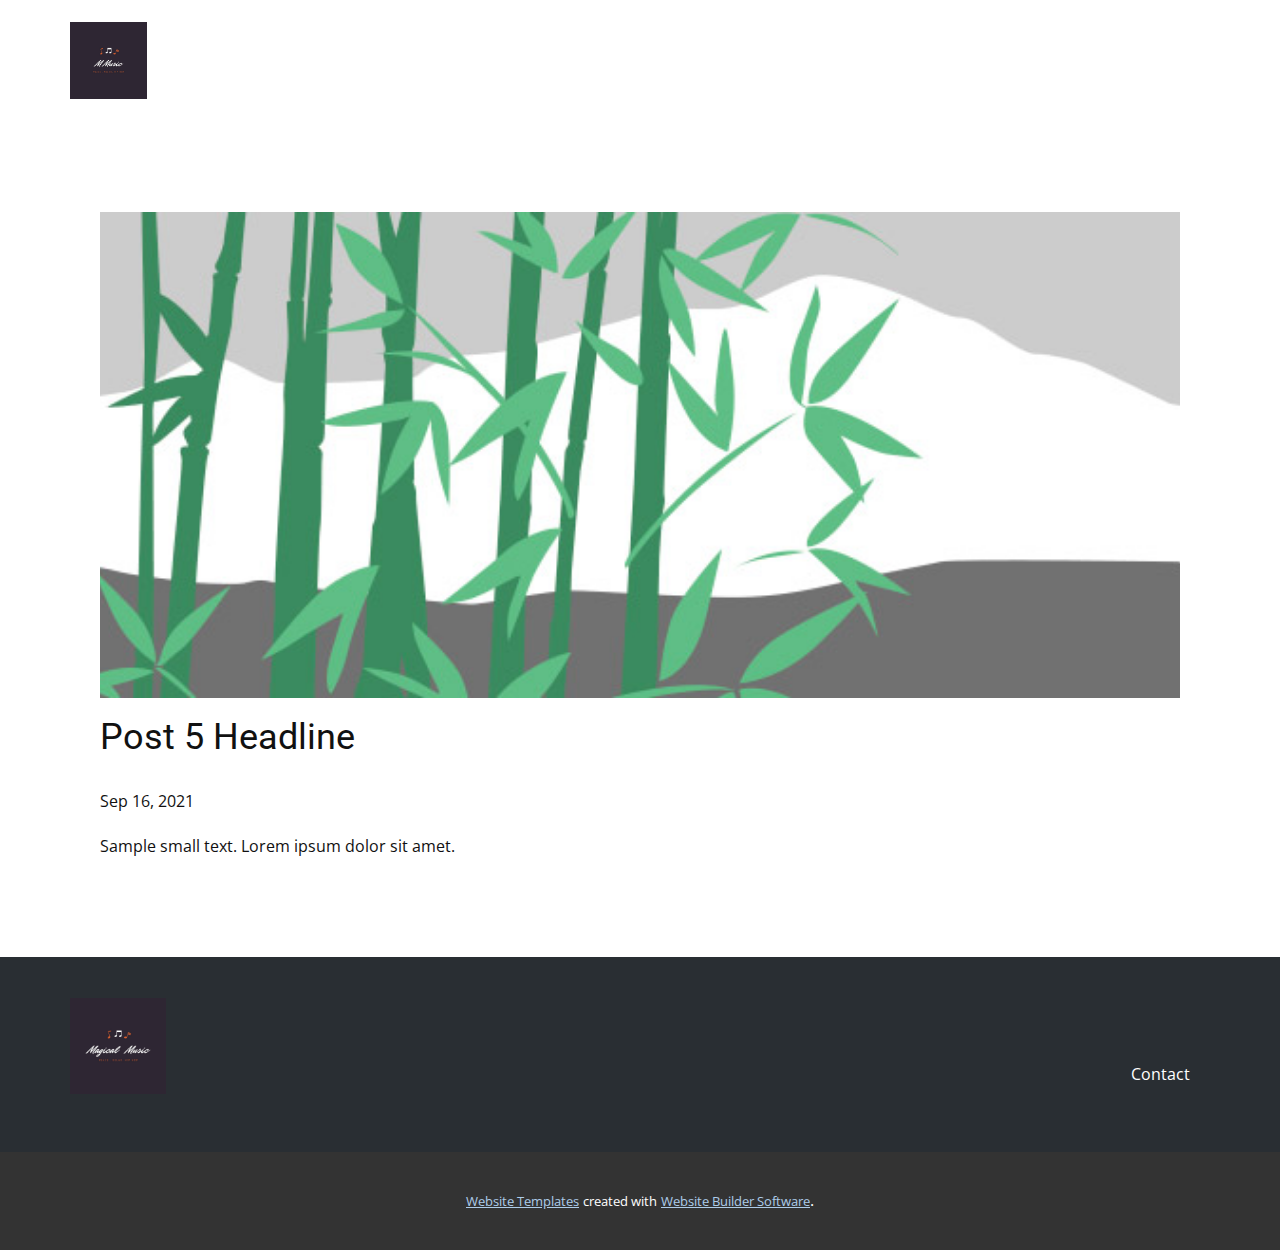
<file: blog/post-4.html>
<!doctype html>
<html style="font-size: 16px;"><head>
    <meta name="viewport" content="width=device-width, initial-scale=1.0">
    <meta charset="utf-8">
    <meta name="keywords" content="Post 1 Headline">
    <meta name="description" content="">
    <meta name="page_type" content="np-template-header-footer-from-plugin">
    <title>Post 5 Headline</title>
    <link rel="stylesheet" href="../nicepage.css" media="screen">
<link rel="stylesheet" href="../Post-Template.css" media="screen">
    <script class="u-script" type="text/javascript" src="../jquery.js" defer=""></script>
    <script class="u-script" type="text/javascript" src="../nicepage.js" defer=""></script>
    <meta name="generator" content="Nicepage 3.25.0, nicepage.com">
    <link id="u-theme-google-font" rel="stylesheet" href="https://fonts.googleapis.com/css?family=Roboto:100,100i,300,300i,400,400i,500,500i,700,700i,900,900i|Open+Sans:300,300i,400,400i,600,600i,700,700i,800,800i">
    <link id="u-page-google-font" rel="stylesheet" href="https://fonts.googleapis.com/css?family=Ubuntu:300,300i,400,400i,500,500i,700,700i">
    
    
    <script type="application/ld+json">{
		"@context": "http://schema.org",
		"@type": "Organization",
		"name": "",
		"logo": "images/logo.jpg"
}</script>
    <meta name="theme-color" content="#478ac9">
  </head>
  <body class="u-body"><header class="u-clearfix u-header u-header" id="sec-3d7f"><div class="u-clearfix u-sheet u-sheet-1">
        <a href="https://nicepage.com" class="u-image u-logo u-image-1" data-image-width="1080" data-image-height="1080">
          <img src="../images/logo.jpg" class="u-logo-image u-logo-image-1">
        </a>
        <nav class="u-menu u-menu-dropdown u-offcanvas u-menu-1">
          <div class="menu-collapse u-custom-font u-font-ubuntu" style="font-size: 1.5rem; letter-spacing: 0px; text-transform: uppercase; font-weight: 700;">
            <a class="u-button-style u-custom-active-border-color u-custom-active-color u-custom-border u-custom-border-color u-custom-borders u-custom-color u-custom-hover-border-color u-custom-hover-color u-custom-left-right-menu-spacing u-custom-padding-bottom u-custom-text-active-color u-custom-text-color u-custom-text-hover-color u-custom-top-bottom-menu-spacing u-nav-link u-text-active-palette-1-base u-text-body-alt-color u-text-hover-palette-2-base" href="#">
              <svg><use xmlns:xlink="http://www.w3.org/1999/xlink" xlink:href="#menu-hamburger"></use></svg>
              <svg version="1.1" xmlns="http://www.w3.org/2000/svg" xmlns:xlink="http://www.w3.org/1999/xlink"><defs><symbol id="menu-hamburger" viewBox="0 0 16 16" style="width: 16px; height: 16px;"><rect y="1" width="16" height="2"></rect><rect y="7" width="16" height="2"></rect><rect y="13" width="16" height="2"></rect>
</symbol>
</defs></svg>
            </a>
          </div>
          <div class="u-custom-menu u-nav-container">
            <ul class="u-custom-font u-font-ubuntu u-nav u-spacing-30 u-unstyled u-nav-1"><li class="u-nav-item"><a class="u-border-2 u-border-active-palette-1-light-1 u-border-hover-palette-2-light-3 u-border-no-left u-border-no-right u-border-no-top u-button-style u-nav-link u-text-active-palette-2-light-2 u-text-body-alt-color u-text-hover-palette-1-dark-2" href="../Home.html" style="padding: 10px 0px;">Home</a>
</li><li class="u-nav-item"><a class="u-border-2 u-border-active-palette-1-light-1 u-border-hover-palette-2-light-3 u-border-no-left u-border-no-right u-border-no-top u-button-style u-nav-link u-text-active-palette-2-light-2 u-text-body-alt-color u-text-hover-palette-1-dark-2" href="../Home.html#carousel_6120" data-page-id="808523806" style="padding: 10px 0px;">About</a>
</li><li class="u-nav-item"><a class="u-border-2 u-border-active-palette-1-light-1 u-border-hover-palette-2-light-3 u-border-no-left u-border-no-right u-border-no-top u-button-style u-nav-link u-text-active-palette-2-light-2 u-text-body-alt-color u-text-hover-palette-1-dark-2" href="../Home.html#sec-3ac0" data-page-id="808523806" style="padding: 10px 0px;">Contact</a>
</li></ul>
          </div>
          <div class="u-custom-menu u-nav-container-collapse">
            <div class="u-black u-container-style u-inner-container-layout u-opacity u-opacity-95 u-sidenav">
              <div class="u-sidenav-overflow">
                <div class="u-menu-close"></div>
                <ul class="u-align-center u-nav u-popupmenu-items u-unstyled u-nav-2"><li class="u-nav-item"><a class="u-button-style u-nav-link" href="../Home.html" style="padding: 10px 0px;">Home</a>
</li><li class="u-nav-item"><a class="u-button-style u-nav-link" href="../Home.html#carousel_6120" data-page-id="808523806" style="padding: 10px 0px;">About</a>
</li><li class="u-nav-item"><a class="u-button-style u-nav-link" href="../Home.html#sec-3ac0" data-page-id="808523806" style="padding: 10px 0px;">Contact</a>
</li></ul>
              </div>
            </div>
            <div class="u-black u-menu-overlay u-opacity u-opacity-70"></div>
          </div>
        </nav>
      </div></header>
    <section class="u-align-center u-clearfix u-section-1" id="sec-8995">
      <div class="u-clearfix u-sheet u-valign-middle-md u-valign-middle-sm u-valign-middle-xs u-sheet-1"><!--post_details--><!--post_details_options_json--><!--{"source":""}--><!--/post_details_options_json--><!--blog_post-->
        <div class="u-container-style u-expanded-width u-post-details u-post-details-1">
          <div class="u-container-layout u-valign-middle u-container-layout-1"><!--blog_post_image-->
            <img alt="" class="u-blog-control u-expanded-width u-image u-image-default u-image-1" src="[data-uri]"><!--/blog_post_image--><!--blog_post_header-->
            <h2 class="u-blog-control u-text u-text-1">Post 5 Headline</h2><!--/blog_post_header--><!--blog_post_metadata-->
            <div class="u-blog-control u-metadata u-metadata-1"><!--blog_post_metadata_date-->
              <span class="u-meta-date u-meta-icon">Sep 16, 2021</span><!--/blog_post_metadata_date--><!--blog_post_metadata_category-->
              <!--/blog_post_metadata_category--><!--blog_post_metadata_comments-->
              <!--/blog_post_metadata_comments-->
            </div><!--/blog_post_metadata--><!--blog_post_content-->
            <div class="u-align-justify u-blog-control u-post-content u-text u-text-2 fr-view">
  Sample small text. Lorem ipsum dolor sit amet.
  </div><!--/blog_post_content-->
          </div>
        </div><!--/blog_post--><!--/post_details-->
      </div>
    </section>
    
    
    <footer class="u-clearfix u-footer u-palette-1-dark-3" id="sec-c965"><div class="u-clearfix u-sheet u-sheet-1">
        <a href="https://nicepage.best" class="u-image u-logo u-image-1" data-image-width="1080" data-image-height="1080" title="a">
          <img src="../images/MAGICAL.jpg" class="u-logo-image u-logo-image-1">
        </a>
        <nav class="u-menu u-menu-dropdown u-offcanvas u-menu-1">
          <div class="menu-collapse">
            <a class="u-button-style u-nav-link" href="#">
              <svg><use xmlns:xlink="http://www.w3.org/1999/xlink" xlink:href="#menu-hamburger"></use></svg>
              <svg version="1.1" xmlns="http://www.w3.org/2000/svg" xmlns:xlink="http://www.w3.org/1999/xlink"><defs><symbol id="menu-hamburger" viewBox="0 0 16 16" style="width: 16px; height: 16px;"><rect y="1" width="16" height="2"></rect><rect y="7" width="16" height="2"></rect><rect y="13" width="16" height="2"></rect>
</symbol>
</defs></svg>
            </a>
          </div>
          <div class="u-custom-menu u-nav-container">
            <ul class="u-nav u-unstyled"><li class="u-nav-item"><a class="u-button-style u-nav-link" href="../mailto:mylifebusiness24@gmail.com">Contact</a>
</li></ul>
          </div>
          <div class="u-custom-menu u-nav-container-collapse">
            <div class="u-black u-container-style u-inner-container-layout u-opacity u-opacity-95 u-sidenav">
              <div class="u-sidenav-overflow">
                <div class="u-menu-close"></div>
                <ul class="u-align-center u-nav u-popupmenu-items u-unstyled u-nav-2"><li class="u-nav-item"><a class="u-button-style u-nav-link" href="../mailto:mylifebusiness24@gmail.com">Contact</a>
</li></ul>
              </div>
            </div>
            <div class="u-black u-menu-overlay u-opacity u-opacity-70"></div>
          </div>
        </nav>
      </div></footer>
    <section class="u-backlink u-clearfix u-grey-80">
      <a class="u-link" href="https://nicepage.com/website-templates" target="_blank">
        <span>Website Templates</span>
      </a>
      <p class="u-text">
        <span>created with</span>
      </p>
      <a class="u-link" href="https://nicepage.com/" target="_blank">
        <span>Website Builder Software</span>
      </a>. 
    </section>
  
</body></html>
</file>
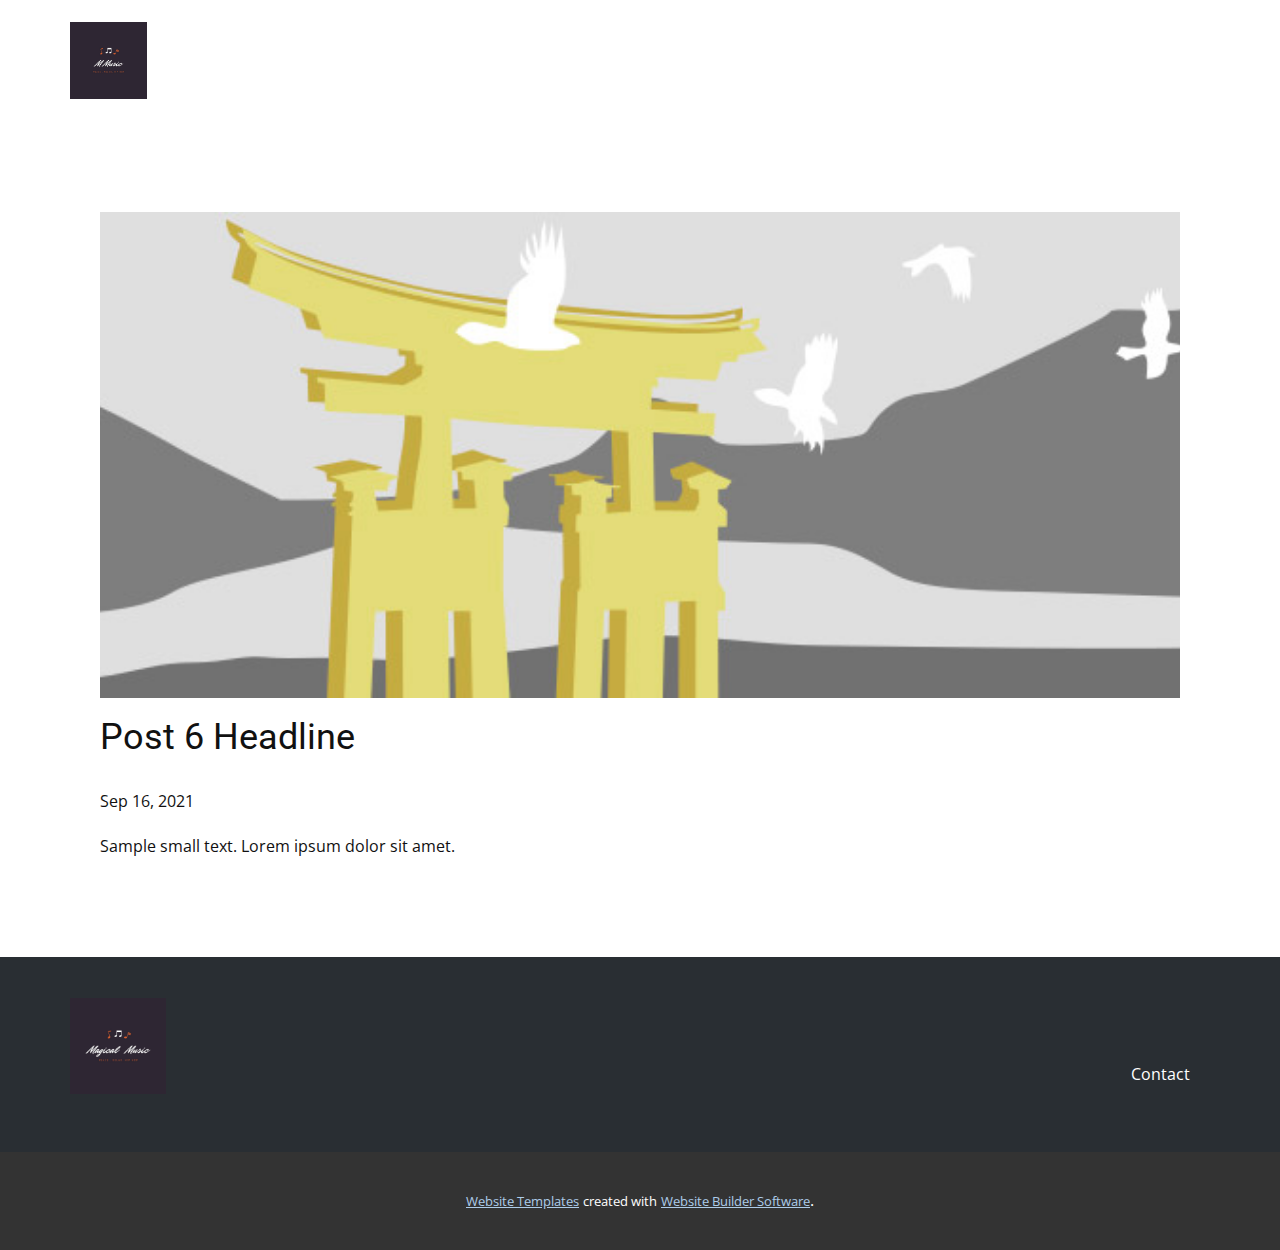
<file: blog/post-5.html>
<!doctype html>
<html style="font-size: 16px;"><head>
    <meta name="viewport" content="width=device-width, initial-scale=1.0">
    <meta charset="utf-8">
    <meta name="keywords" content="Post 1 Headline">
    <meta name="description" content="">
    <meta name="page_type" content="np-template-header-footer-from-plugin">
    <title>Post 6 Headline</title>
    <link rel="stylesheet" href="../nicepage.css" media="screen">
<link rel="stylesheet" href="../Post-Template.css" media="screen">
    <script class="u-script" type="text/javascript" src="../jquery.js" defer=""></script>
    <script class="u-script" type="text/javascript" src="../nicepage.js" defer=""></script>
    <meta name="generator" content="Nicepage 3.25.0, nicepage.com">
    <link id="u-theme-google-font" rel="stylesheet" href="https://fonts.googleapis.com/css?family=Roboto:100,100i,300,300i,400,400i,500,500i,700,700i,900,900i|Open+Sans:300,300i,400,400i,600,600i,700,700i,800,800i">
    <link id="u-page-google-font" rel="stylesheet" href="https://fonts.googleapis.com/css?family=Ubuntu:300,300i,400,400i,500,500i,700,700i">
    
    
    <script type="application/ld+json">{
		"@context": "http://schema.org",
		"@type": "Organization",
		"name": "",
		"logo": "images/logo.jpg"
}</script>
    <meta name="theme-color" content="#478ac9">
  </head>
  <body class="u-body"><header class="u-clearfix u-header u-header" id="sec-3d7f"><div class="u-clearfix u-sheet u-sheet-1">
        <a href="https://nicepage.com" class="u-image u-logo u-image-1" data-image-width="1080" data-image-height="1080">
          <img src="../images/logo.jpg" class="u-logo-image u-logo-image-1">
        </a>
        <nav class="u-menu u-menu-dropdown u-offcanvas u-menu-1">
          <div class="menu-collapse u-custom-font u-font-ubuntu" style="font-size: 1.5rem; letter-spacing: 0px; text-transform: uppercase; font-weight: 700;">
            <a class="u-button-style u-custom-active-border-color u-custom-active-color u-custom-border u-custom-border-color u-custom-borders u-custom-color u-custom-hover-border-color u-custom-hover-color u-custom-left-right-menu-spacing u-custom-padding-bottom u-custom-text-active-color u-custom-text-color u-custom-text-hover-color u-custom-top-bottom-menu-spacing u-nav-link u-text-active-palette-1-base u-text-body-alt-color u-text-hover-palette-2-base" href="#">
              <svg><use xmlns:xlink="http://www.w3.org/1999/xlink" xlink:href="#menu-hamburger"></use></svg>
              <svg version="1.1" xmlns="http://www.w3.org/2000/svg" xmlns:xlink="http://www.w3.org/1999/xlink"><defs><symbol id="menu-hamburger" viewBox="0 0 16 16" style="width: 16px; height: 16px;"><rect y="1" width="16" height="2"></rect><rect y="7" width="16" height="2"></rect><rect y="13" width="16" height="2"></rect>
</symbol>
</defs></svg>
            </a>
          </div>
          <div class="u-custom-menu u-nav-container">
            <ul class="u-custom-font u-font-ubuntu u-nav u-spacing-30 u-unstyled u-nav-1"><li class="u-nav-item"><a class="u-border-2 u-border-active-palette-1-light-1 u-border-hover-palette-2-light-3 u-border-no-left u-border-no-right u-border-no-top u-button-style u-nav-link u-text-active-palette-2-light-2 u-text-body-alt-color u-text-hover-palette-1-dark-2" href="../Home.html" style="padding: 10px 0px;">Home</a>
</li><li class="u-nav-item"><a class="u-border-2 u-border-active-palette-1-light-1 u-border-hover-palette-2-light-3 u-border-no-left u-border-no-right u-border-no-top u-button-style u-nav-link u-text-active-palette-2-light-2 u-text-body-alt-color u-text-hover-palette-1-dark-2" href="../Home.html#carousel_6120" data-page-id="808523806" style="padding: 10px 0px;">About</a>
</li><li class="u-nav-item"><a class="u-border-2 u-border-active-palette-1-light-1 u-border-hover-palette-2-light-3 u-border-no-left u-border-no-right u-border-no-top u-button-style u-nav-link u-text-active-palette-2-light-2 u-text-body-alt-color u-text-hover-palette-1-dark-2" href="../Home.html#sec-3ac0" data-page-id="808523806" style="padding: 10px 0px;">Contact</a>
</li></ul>
          </div>
          <div class="u-custom-menu u-nav-container-collapse">
            <div class="u-black u-container-style u-inner-container-layout u-opacity u-opacity-95 u-sidenav">
              <div class="u-sidenav-overflow">
                <div class="u-menu-close"></div>
                <ul class="u-align-center u-nav u-popupmenu-items u-unstyled u-nav-2"><li class="u-nav-item"><a class="u-button-style u-nav-link" href="../Home.html" style="padding: 10px 0px;">Home</a>
</li><li class="u-nav-item"><a class="u-button-style u-nav-link" href="../Home.html#carousel_6120" data-page-id="808523806" style="padding: 10px 0px;">About</a>
</li><li class="u-nav-item"><a class="u-button-style u-nav-link" href="../Home.html#sec-3ac0" data-page-id="808523806" style="padding: 10px 0px;">Contact</a>
</li></ul>
              </div>
            </div>
            <div class="u-black u-menu-overlay u-opacity u-opacity-70"></div>
          </div>
        </nav>
      </div></header>
    <section class="u-align-center u-clearfix u-section-1" id="sec-8995">
      <div class="u-clearfix u-sheet u-valign-middle-md u-valign-middle-sm u-valign-middle-xs u-sheet-1"><!--post_details--><!--post_details_options_json--><!--{"source":""}--><!--/post_details_options_json--><!--blog_post-->
        <div class="u-container-style u-expanded-width u-post-details u-post-details-1">
          <div class="u-container-layout u-valign-middle u-container-layout-1"><!--blog_post_image-->
            <img alt="" class="u-blog-control u-expanded-width u-image u-image-default u-image-1" src="[data-uri]"><!--/blog_post_image--><!--blog_post_header-->
            <h2 class="u-blog-control u-text u-text-1">Post 6 Headline</h2><!--/blog_post_header--><!--blog_post_metadata-->
            <div class="u-blog-control u-metadata u-metadata-1"><!--blog_post_metadata_date-->
              <span class="u-meta-date u-meta-icon">Sep 16, 2021</span><!--/blog_post_metadata_date--><!--blog_post_metadata_category-->
              <!--/blog_post_metadata_category--><!--blog_post_metadata_comments-->
              <!--/blog_post_metadata_comments-->
            </div><!--/blog_post_metadata--><!--blog_post_content-->
            <div class="u-align-justify u-blog-control u-post-content u-text u-text-2 fr-view">
  Sample small text. Lorem ipsum dolor sit amet.
  </div><!--/blog_post_content-->
          </div>
        </div><!--/blog_post--><!--/post_details-->
      </div>
    </section>
    
    
    <footer class="u-clearfix u-footer u-palette-1-dark-3" id="sec-c965"><div class="u-clearfix u-sheet u-sheet-1">
        <a href="https://nicepage.best" class="u-image u-logo u-image-1" data-image-width="1080" data-image-height="1080" title="a">
          <img src="../images/MAGICAL.jpg" class="u-logo-image u-logo-image-1">
        </a>
        <nav class="u-menu u-menu-dropdown u-offcanvas u-menu-1">
          <div class="menu-collapse">
            <a class="u-button-style u-nav-link" href="#">
              <svg><use xmlns:xlink="http://www.w3.org/1999/xlink" xlink:href="#menu-hamburger"></use></svg>
              <svg version="1.1" xmlns="http://www.w3.org/2000/svg" xmlns:xlink="http://www.w3.org/1999/xlink"><defs><symbol id="menu-hamburger" viewBox="0 0 16 16" style="width: 16px; height: 16px;"><rect y="1" width="16" height="2"></rect><rect y="7" width="16" height="2"></rect><rect y="13" width="16" height="2"></rect>
</symbol>
</defs></svg>
            </a>
          </div>
          <div class="u-custom-menu u-nav-container">
            <ul class="u-nav u-unstyled"><li class="u-nav-item"><a class="u-button-style u-nav-link" href="../mailto:mylifebusiness24@gmail.com">Contact</a>
</li></ul>
          </div>
          <div class="u-custom-menu u-nav-container-collapse">
            <div class="u-black u-container-style u-inner-container-layout u-opacity u-opacity-95 u-sidenav">
              <div class="u-sidenav-overflow">
                <div class="u-menu-close"></div>
                <ul class="u-align-center u-nav u-popupmenu-items u-unstyled u-nav-2"><li class="u-nav-item"><a class="u-button-style u-nav-link" href="../mailto:mylifebusiness24@gmail.com">Contact</a>
</li></ul>
              </div>
            </div>
            <div class="u-black u-menu-overlay u-opacity u-opacity-70"></div>
          </div>
        </nav>
      </div></footer>
    <section class="u-backlink u-clearfix u-grey-80">
      <a class="u-link" href="https://nicepage.com/website-templates" target="_blank">
        <span>Website Templates</span>
      </a>
      <p class="u-text">
        <span>created with</span>
      </p>
      <a class="u-link" href="https://nicepage.com/" target="_blank">
        <span>Website Builder Software</span>
      </a>. 
    </section>
  
</body></html>
</file>
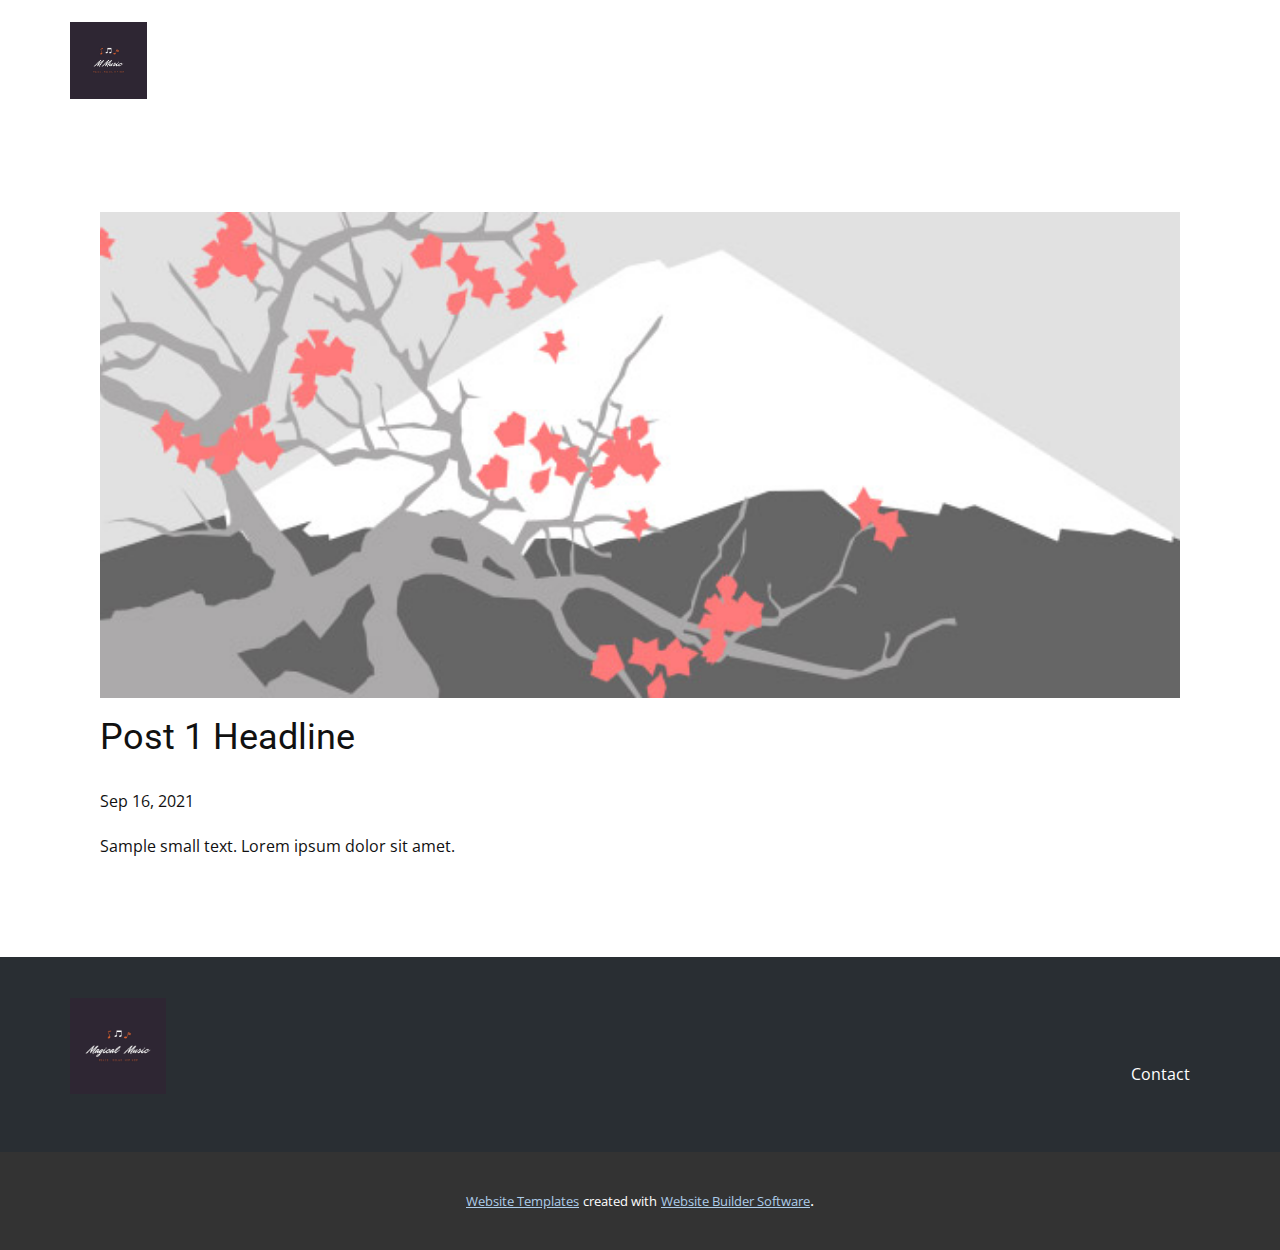
<file: blog/post.html>
<!doctype html>
<html style="font-size: 16px;"><head>
    <meta name="viewport" content="width=device-width, initial-scale=1.0">
    <meta charset="utf-8">
    <meta name="keywords" content="Post 1 Headline">
    <meta name="description" content="">
    <meta name="page_type" content="np-template-header-footer-from-plugin">
    <title>Post 1 Headline</title>
    <link rel="stylesheet" href="../nicepage.css" media="screen">
<link rel="stylesheet" href="../Post-Template.css" media="screen">
    <script class="u-script" type="text/javascript" src="../jquery.js" defer=""></script>
    <script class="u-script" type="text/javascript" src="../nicepage.js" defer=""></script>
    <meta name="generator" content="Nicepage 3.25.0, nicepage.com">
    <link id="u-theme-google-font" rel="stylesheet" href="https://fonts.googleapis.com/css?family=Roboto:100,100i,300,300i,400,400i,500,500i,700,700i,900,900i|Open+Sans:300,300i,400,400i,600,600i,700,700i,800,800i">
    <link id="u-page-google-font" rel="stylesheet" href="https://fonts.googleapis.com/css?family=Ubuntu:300,300i,400,400i,500,500i,700,700i">
    
    
    <script type="application/ld+json">{
		"@context": "http://schema.org",
		"@type": "Organization",
		"name": "",
		"logo": "images/logo.jpg"
}</script>
    <meta name="theme-color" content="#478ac9">
  </head>
  <body class="u-body"><header class="u-clearfix u-header u-header" id="sec-3d7f"><div class="u-clearfix u-sheet u-sheet-1">
        <a href="https://nicepage.com" class="u-image u-logo u-image-1" data-image-width="1080" data-image-height="1080">
          <img src="../images/logo.jpg" class="u-logo-image u-logo-image-1">
        </a>
        <nav class="u-menu u-menu-dropdown u-offcanvas u-menu-1">
          <div class="menu-collapse u-custom-font u-font-ubuntu" style="font-size: 1.5rem; letter-spacing: 0px; text-transform: uppercase; font-weight: 700;">
            <a class="u-button-style u-custom-active-border-color u-custom-active-color u-custom-border u-custom-border-color u-custom-borders u-custom-color u-custom-hover-border-color u-custom-hover-color u-custom-left-right-menu-spacing u-custom-padding-bottom u-custom-text-active-color u-custom-text-color u-custom-text-hover-color u-custom-top-bottom-menu-spacing u-nav-link u-text-active-palette-1-base u-text-body-alt-color u-text-hover-palette-2-base" href="#">
              <svg><use xmlns:xlink="http://www.w3.org/1999/xlink" xlink:href="#menu-hamburger"></use></svg>
              <svg version="1.1" xmlns="http://www.w3.org/2000/svg" xmlns:xlink="http://www.w3.org/1999/xlink"><defs><symbol id="menu-hamburger" viewBox="0 0 16 16" style="width: 16px; height: 16px;"><rect y="1" width="16" height="2"></rect><rect y="7" width="16" height="2"></rect><rect y="13" width="16" height="2"></rect>
</symbol>
</defs></svg>
            </a>
          </div>
          <div class="u-custom-menu u-nav-container">
            <ul class="u-custom-font u-font-ubuntu u-nav u-spacing-30 u-unstyled u-nav-1"><li class="u-nav-item"><a class="u-border-2 u-border-active-palette-1-light-1 u-border-hover-palette-2-light-3 u-border-no-left u-border-no-right u-border-no-top u-button-style u-nav-link u-text-active-palette-2-light-2 u-text-body-alt-color u-text-hover-palette-1-dark-2" href="../Home.html" style="padding: 10px 0px;">Home</a>
</li><li class="u-nav-item"><a class="u-border-2 u-border-active-palette-1-light-1 u-border-hover-palette-2-light-3 u-border-no-left u-border-no-right u-border-no-top u-button-style u-nav-link u-text-active-palette-2-light-2 u-text-body-alt-color u-text-hover-palette-1-dark-2" href="../Home.html#carousel_6120" data-page-id="808523806" style="padding: 10px 0px;">About</a>
</li><li class="u-nav-item"><a class="u-border-2 u-border-active-palette-1-light-1 u-border-hover-palette-2-light-3 u-border-no-left u-border-no-right u-border-no-top u-button-style u-nav-link u-text-active-palette-2-light-2 u-text-body-alt-color u-text-hover-palette-1-dark-2" href="../Home.html#sec-3ac0" data-page-id="808523806" style="padding: 10px 0px;">Contact</a>
</li></ul>
          </div>
          <div class="u-custom-menu u-nav-container-collapse">
            <div class="u-black u-container-style u-inner-container-layout u-opacity u-opacity-95 u-sidenav">
              <div class="u-sidenav-overflow">
                <div class="u-menu-close"></div>
                <ul class="u-align-center u-nav u-popupmenu-items u-unstyled u-nav-2"><li class="u-nav-item"><a class="u-button-style u-nav-link" href="../Home.html" style="padding: 10px 0px;">Home</a>
</li><li class="u-nav-item"><a class="u-button-style u-nav-link" href="../Home.html#carousel_6120" data-page-id="808523806" style="padding: 10px 0px;">About</a>
</li><li class="u-nav-item"><a class="u-button-style u-nav-link" href="../Home.html#sec-3ac0" data-page-id="808523806" style="padding: 10px 0px;">Contact</a>
</li></ul>
              </div>
            </div>
            <div class="u-black u-menu-overlay u-opacity u-opacity-70"></div>
          </div>
        </nav>
      </div></header>
    <section class="u-align-center u-clearfix u-section-1" id="sec-8995">
      <div class="u-clearfix u-sheet u-valign-middle-md u-valign-middle-sm u-valign-middle-xs u-sheet-1"><!--post_details--><!--post_details_options_json--><!--{"source":""}--><!--/post_details_options_json--><!--blog_post-->
        <div class="u-container-style u-expanded-width u-post-details u-post-details-1">
          <div class="u-container-layout u-valign-middle u-container-layout-1"><!--blog_post_image-->
            <img alt="" class="u-blog-control u-expanded-width u-image u-image-default u-image-1" src="[data-uri]"><!--/blog_post_image--><!--blog_post_header-->
            <h2 class="u-blog-control u-text u-text-1">Post 1 Headline</h2><!--/blog_post_header--><!--blog_post_metadata-->
            <div class="u-blog-control u-metadata u-metadata-1"><!--blog_post_metadata_date-->
              <span class="u-meta-date u-meta-icon">Sep 16, 2021</span><!--/blog_post_metadata_date--><!--blog_post_metadata_category-->
              <!--/blog_post_metadata_category--><!--blog_post_metadata_comments-->
              <!--/blog_post_metadata_comments-->
            </div><!--/blog_post_metadata--><!--blog_post_content-->
            <div class="u-align-justify u-blog-control u-post-content u-text u-text-2 fr-view">
  Sample small text. Lorem ipsum dolor sit amet.
  </div><!--/blog_post_content-->
          </div>
        </div><!--/blog_post--><!--/post_details-->
      </div>
    </section>
    
    
    <footer class="u-clearfix u-footer u-palette-1-dark-3" id="sec-c965"><div class="u-clearfix u-sheet u-sheet-1">
        <a href="https://nicepage.best" class="u-image u-logo u-image-1" data-image-width="1080" data-image-height="1080" title="a">
          <img src="../images/MAGICAL.jpg" class="u-logo-image u-logo-image-1">
        </a>
        <nav class="u-menu u-menu-dropdown u-offcanvas u-menu-1">
          <div class="menu-collapse">
            <a class="u-button-style u-nav-link" href="#">
              <svg><use xmlns:xlink="http://www.w3.org/1999/xlink" xlink:href="#menu-hamburger"></use></svg>
              <svg version="1.1" xmlns="http://www.w3.org/2000/svg" xmlns:xlink="http://www.w3.org/1999/xlink"><defs><symbol id="menu-hamburger" viewBox="0 0 16 16" style="width: 16px; height: 16px;"><rect y="1" width="16" height="2"></rect><rect y="7" width="16" height="2"></rect><rect y="13" width="16" height="2"></rect>
</symbol>
</defs></svg>
            </a>
          </div>
          <div class="u-custom-menu u-nav-container">
            <ul class="u-nav u-unstyled"><li class="u-nav-item"><a class="u-button-style u-nav-link" href="../mailto:mylifebusiness24@gmail.com">Contact</a>
</li></ul>
          </div>
          <div class="u-custom-menu u-nav-container-collapse">
            <div class="u-black u-container-style u-inner-container-layout u-opacity u-opacity-95 u-sidenav">
              <div class="u-sidenav-overflow">
                <div class="u-menu-close"></div>
                <ul class="u-align-center u-nav u-popupmenu-items u-unstyled u-nav-2"><li class="u-nav-item"><a class="u-button-style u-nav-link" href="../mailto:mylifebusiness24@gmail.com">Contact</a>
</li></ul>
              </div>
            </div>
            <div class="u-black u-menu-overlay u-opacity u-opacity-70"></div>
          </div>
        </nav>
      </div></footer>
    <section class="u-backlink u-clearfix u-grey-80">
      <a class="u-link" href="https://nicepage.com/website-templates" target="_blank">
        <span>Website Templates</span>
      </a>
      <p class="u-text">
        <span>created with</span>
      </p>
      <a class="u-link" href="https://nicepage.com/" target="_blank">
        <span>Website Builder Software</span>
      </a>. 
    </section>
  
</body></html>
</file>
